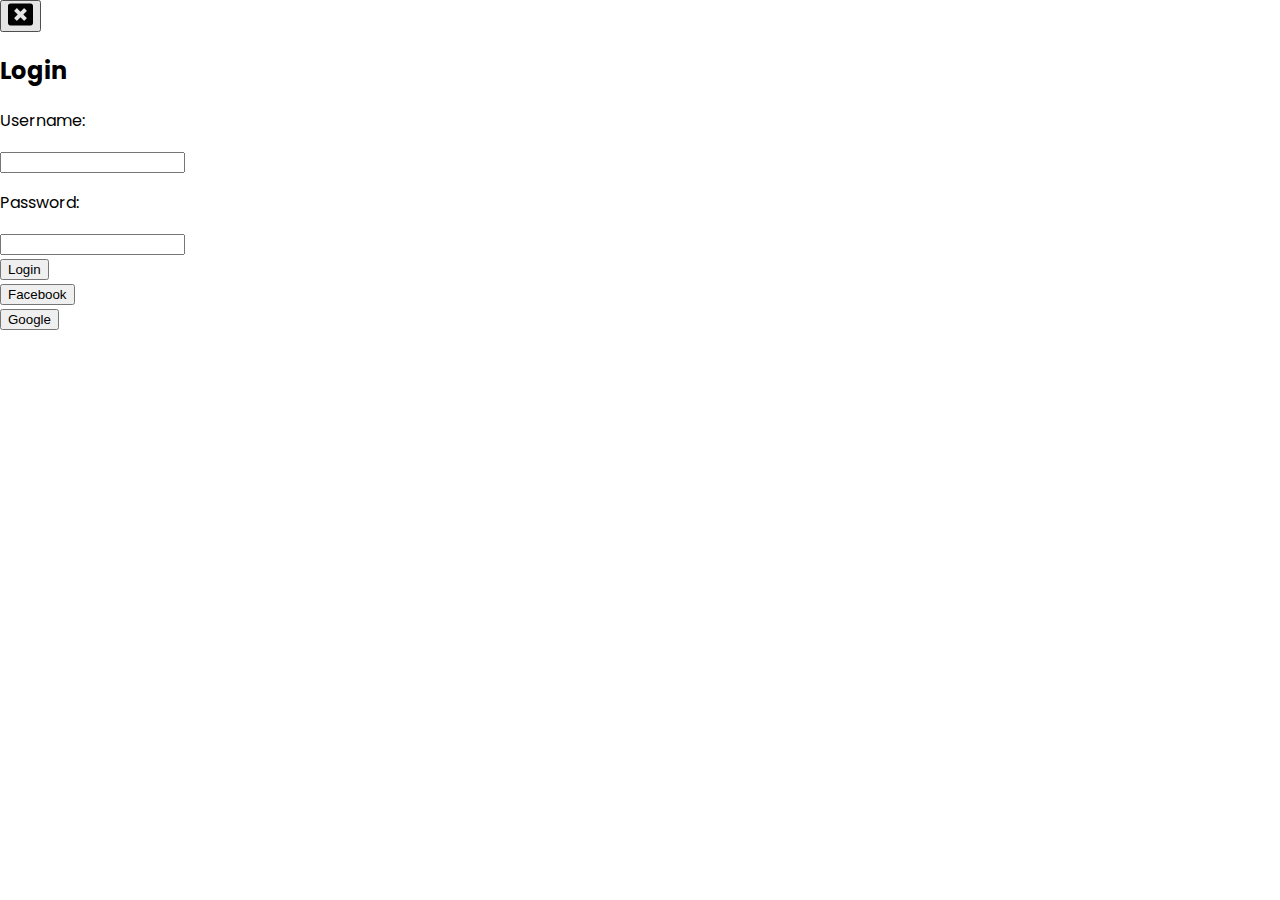
<file: login.html>
<!doctype html>
<html lang="en">

<head>
    <meta charset="UTF-8" />
    <link rel="icon" type="image/svg+xml" href="/vite.svg" />
    <meta name="viewport" content="width=device-width, initial-scale=1.0" />
    <title>NN-Shop</title>
    <link rel="preconnect" href="https://fonts.googleapis.com" />
    <link rel="preconnect" href="https://fonts.gstatic.com" crossorigin />
    <link
        href="https://fonts.googleapis.com/css2?family=Poppins:ital,wght@0,100;0,200;0,300;0,400;0,500;0,600;0,700;0,800;0,900;1,100;1,200;1,300;1,400;1,500;1,600;1,700;1,800;1,900&display=swap"
        rel="stylesheet" />
    <link rel="stylesheet" href="https://necolas.github.io/normalize.css/8.0.1/normalize.css" />
    <link rel="stylesheet" href="style.css" />
</head>

<body>
    <section class="login">
            <div class="login-form">
                <button class="login-form-btn"><img src="./img/x.svg" alt=""></button>
                <br>
                <h2>Login</h2>
                <form class="login-form-list">
                    <p >Username:</p>
                    <input class="login-form-input" type="text">
                    <p >Password:</p>
                    <input class="login-form-input" type="password">
                    <br>
                    <button>Login</button>
                </form>
                <div class="login-form-twoblock">
                    <div class="login-form-faec">
                        <button>Facebook</button>
                    </div>
                    <div class="login-form-google">
                        <button>Google</button>
                    </div>
                </div> 
            </div>
    </section>
</body>

</html>
</file>
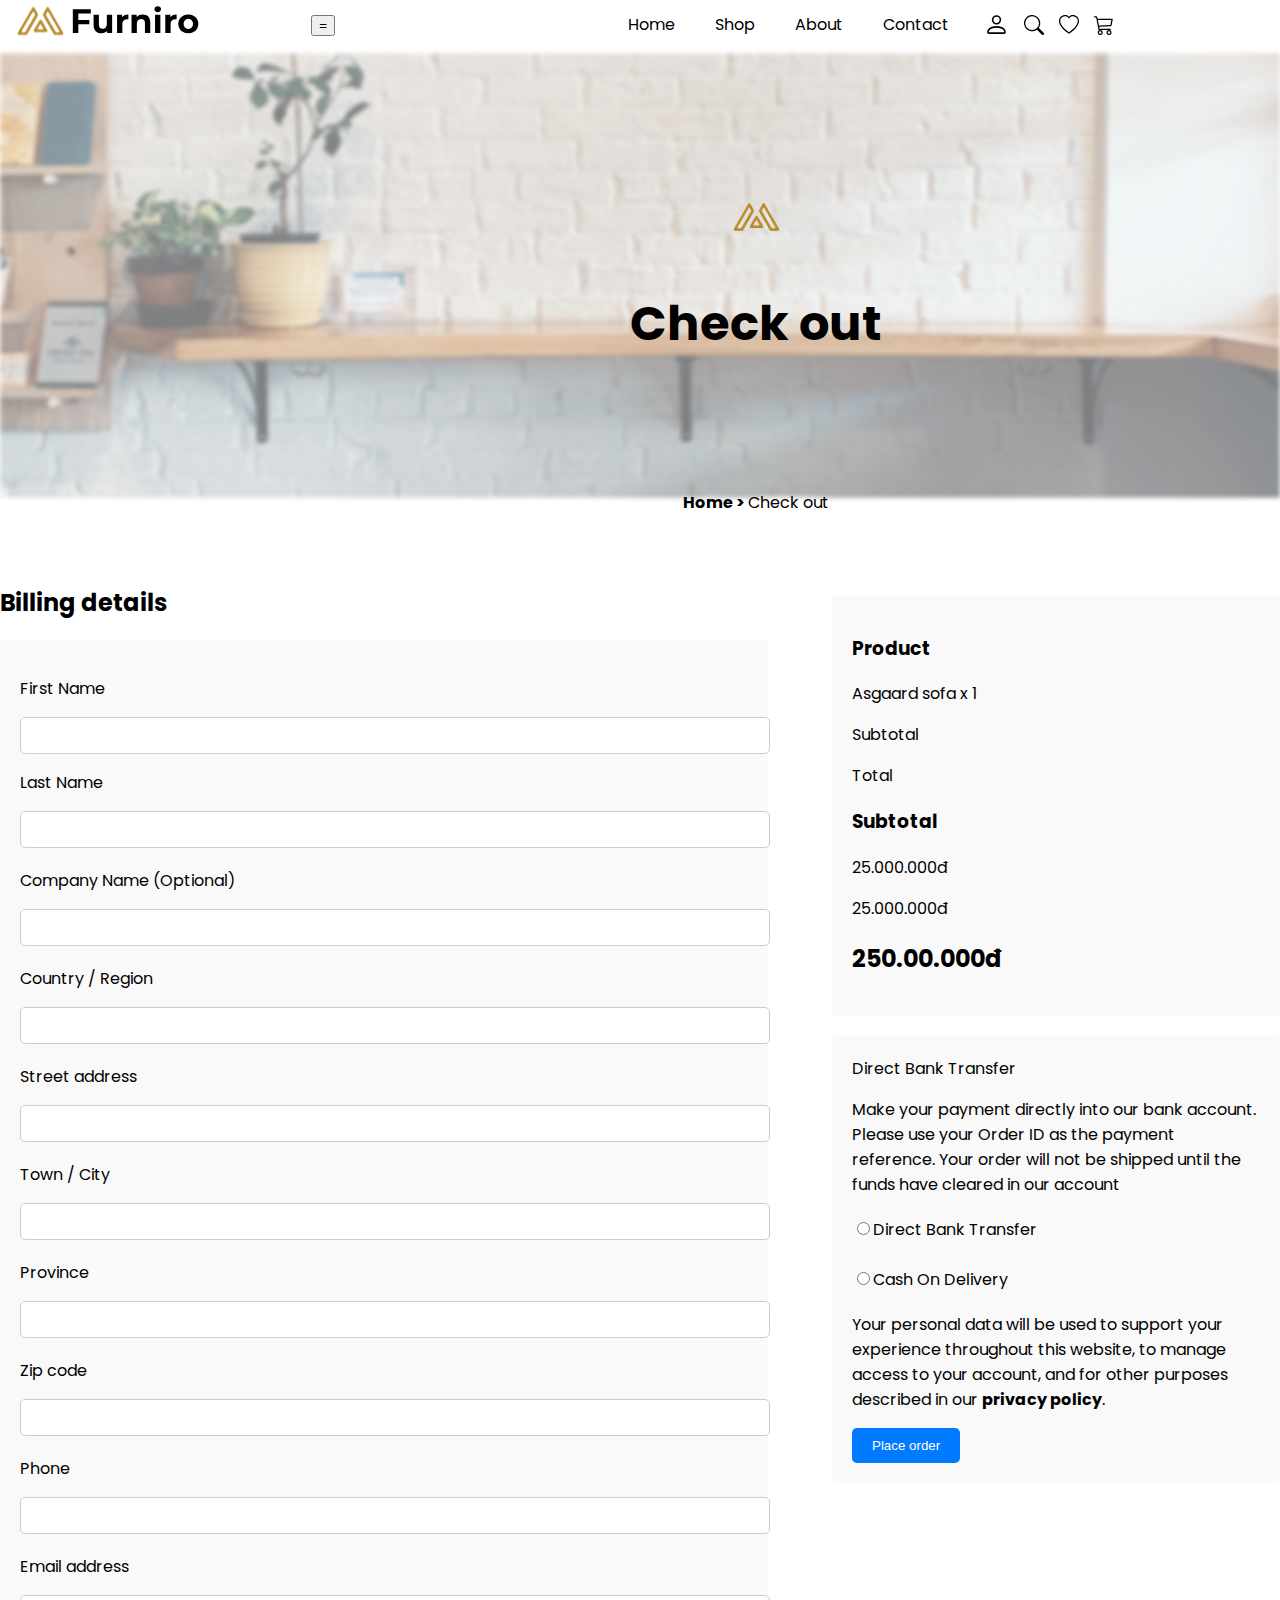
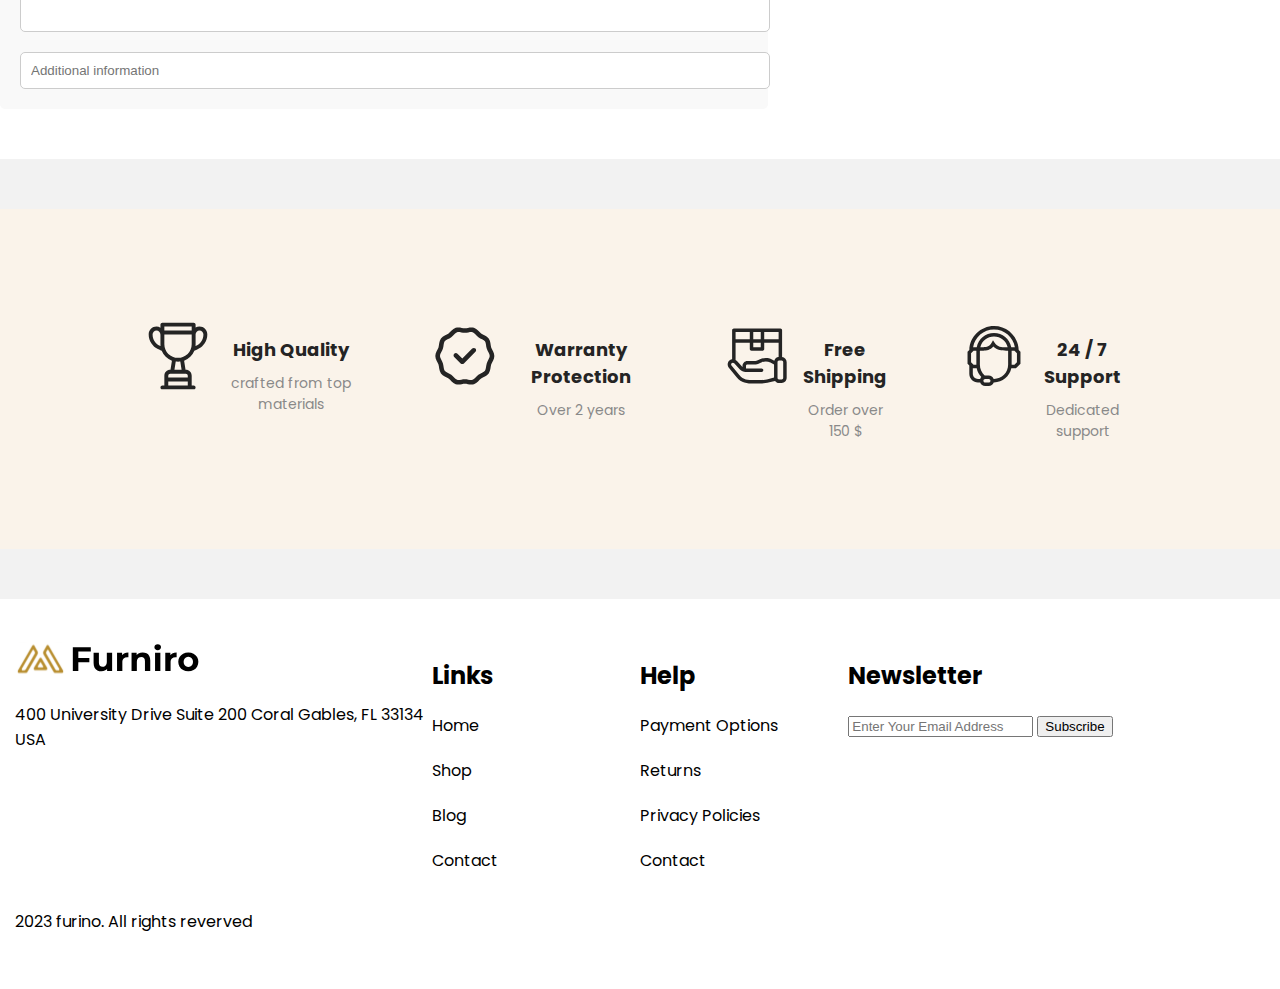
<file: pay-product.html>
<!doctype html>
<html lang="en">

<head>
    <meta charset="UTF-8" />
    <link rel="icon" type="image/svg+xml" href="/vite.svg" />
    <meta name="viewport" content="width=device-width, initial-scale=1.0" />
    <title>NN-Shop</title>
    <link rel="preconnect" href="https://fonts.googleapis.com" />
    <link rel="preconnect" href="https://fonts.gstatic.com" crossorigin />
    <link
        href="https://fonts.googleapis.com/css2?family=Poppins:ital,wght@0,100;0,200;0,300;0,400;0,500;0,600;0,700;0,800;0,900;1,100;1,200;1,300;1,400;1,500;1,600;1,700;1,800;1,900&display=swap"
        rel="stylesheet" />
    <link rel="stylesheet" href="https://necolas.github.io/normalize.css/8.0.1/normalize.css" />
    <link rel="stylesheet" href="style.css" />
</head>

<body>
    <header class="header">
        <div class="container">
            <div class="header-inner">
                <a href="index.html" class="header__logo">
                    <img src="./img/logohome.svg" alt="" />
                </a>
                <div class="button-mobile"><button>=</button></div>
                <nav class="main-menu">
                    <ul class="main-menu__list">
                        <li class="main-menu__item">
                            <a href="index.html" class="main-menu__link">Home</a>
                        </li>
                        <li class="main-menu__item">
                            <a href="shop.html" class="main-menu__link">Shop</a>
                        </li>
                        <li class="main-menu__item">
                            <a href="" class="main-menu__link">About</a>
                        </li>
                        <li class="main-menu__item">
                            <a href="" class="main-menu__link">Contact</a>
                        </li>
                    </ul>
                </nav>
                <div class="header-items">
                    <div class="header-item-user">
                        <span><svg xmlns="http://www.w3.org/2000/svg" width="25" height="25" fill="currentColor"
                                class="bi bi-person" viewBox="0 0 16 16">
                                <path
                                    d="M8 8a3 3 0 1 0 0-6 3 3 0 0 0 0 6m2-3a2 2 0 1 1-4 0 2 2 0 0 1 4 0m4 8c0 1-1 1-1 1H3s-1 0-1-1 1-4 6-4 6 3 6 4m-1-.004c-.001-.246-.154-.986-.832-1.664C11.516 10.68 10.289 10 8 10s-3.516.68-4.168 1.332c-.678.678-.83 1.418-.832 1.664z" />
                            </svg></span>
                    </div>
                    <div class="header-item-user">
                        <span><svg xmlns="http://www.w3.org/2000/svg" width="20" height="20" fill="currentColor"
                                class="bi bi-search" viewBox="0 0 16 16">
                                <path
                                    d="M11.742 10.344a6.5 6.5 0 1 0-1.397 1.398h-.001q.044.06.098.115l3.85 3.85a1 1 0 0 0 1.415-1.414l-3.85-3.85a1 1 0 0 0-.115-.1zM12 6.5a5.5 5.5 0 1 1-11 0 5.5 5.5 0 0 1 11 0" />
                            </svg></span>
                    </div>
                    <div class="header-item-user">
                        <span><svg xmlns="http://www.w3.org/2000/svg" width="20" height="20" fill="currentColor"
                                class="bi bi-heart" viewBox="0 0 16 16">
                                <path
                                    d="m8 2.748-.717-.737C5.6.281 2.514.878 1.4 3.053c-.523 1.023-.641 2.5.314 4.385.92 1.815 2.834 3.989 6.286 6.357 3.452-2.368 5.365-4.542 6.286-6.357.955-1.886.838-3.362.314-4.385C13.486.878 10.4.28 8.717 2.01zM8 15C-7.333 4.868 3.279-3.04 7.824 1.143q.09.083.176.171a3 3 0 0 1 .176-.17C12.72-3.042 23.333 4.867 8 15" />
                            </svg></span>
                    </div>
                    <div class="header-item-user">
                        <span><svg xmlns="http://www.w3.org/2000/svg" width="20" height="20" fill="currentColor"
                                class="bi bi-cart3" viewBox="0 0 16 16">
                                <path
                                    d="M0 1.5A.5.5 0 0 1 .5 1H2a.5.5 0 0 1 .485.379L2.89 3H14.5a.5.5 0 0 1 .49.598l-1 5a.5.5 0 0 1-.465.401l-9.397.472L4.415 11H13a.5.5 0 0 1 0 1H4a.5.5 0 0 1-.491-.408L2.01 3.607 1.61 2H.5a.5.5 0 0 1-.5-.5M3.102 4l.84 4.479 9.144-.459L13.89 4zM5 12a2 2 0 1 0 0 4 2 2 0 0 0 0-4m7 0a2 2 0 1 0 0 4 2 2 0 0 0 0-4m-7 1a1 1 0 1 1 0 2 1 1 0 0 1 0-2m7 0a1 1 0 1 1 0 2 1 1 0 0 1 0-2" />
                            </svg></span>
                    </div>
                </div>
            </div>
        </div>
    </header>
    <!------------ kết thúc </header>---------- -->
    <section class="banner">
        <div class="banner-img">
            <img src="./img/banner-home.png" class="banner__img">
        </div>
        <div class="banner-text">
            <img src="./img/logo.png" alt="">
            <h3>Check out</h3>
            <p><strong>Home > </strong>Check out</p>
        </div>
    </section>
    <!-------------- kết thúc phần banner -------------->
    <section class="pay">
        <form action="" class="pay-all">
            <div class="pay-all-left">
                <h2 class="pay-all-title">Billing details</h2>
                <div class="pay-all-bill">
                    <div class="pay-bill-name">
                        <div class="pay-bill-firstname">
                            <p>First Name</p>
                            <input class="pay-bill__inputname" type="text">
                        </div>
                        <div class="pay-bill-lastname">
                            <p>Last Name</p>
                            <input class="pay-bill__inputname" type="text">
                        </div>
                    </div>
                    <div class="pay-bill-company">
                        <p>Company Name (Optional)</p>
                        <input class="pay-bill-input" type="text">
                    </div>
                    <div class="pay-bill-country">
                        <p>Country / Region</p>
                        <input class="pay-bill-input" type="text">
                    </div>
                    <div class="pay-bill-street">
                        <p>Street address</p>
                        <input class="pay-bill-input" type="text">
                    </div>
                    <div class="pay-bill-city">
                        <p>Town / City</p>
                        <input class="pay-bill-input" type="text">
                    </div>
                    <div class="pay-bill-province">
                        <p>Province</p>
                        <input class="pay-bill-input" type="text">
                    </div>
                    <div class="pay-bill-code">
                        <p>Zip code</p>
                        <input class="pay-bill-input" type="text">
                    </div>
                    <div class="pay-bill-phone">
                        <p>Phone</p>
                        <input class="pay-bill-input" type="text">
                    </div>
                    <div class="pay-bill-email">
                        <p>Email address</p>
                        <input class="pay-bill-input" type="text">
                    </div>
                    <div class="pay-bill-none">
                        <input class="pay-bill-inputnone" type="text" placeholder="Additional information">
                    </div>

                </div>
            </div>
            <div class="pay-all-right">
                <div class="pay-all-list">
                    <div class="pay-all__name">
                        <h3>Product</h3>
                        <p><span>Asgaard sofa</span> x 1</p>
                        <p>Subtotal</p>
                        <p>Total</p>
                    </div>
                    <div class="pay-all__price">
                        <h3>Subtotal</h3>
                        <p>25.000.000đ</p>
                        <p>25.000.000đ</p>
                        <h2>250.00.000đ</h2>
                    </div>
                </div>
                <div class="pay-all-servicepay">
                    <span>
                        Direct Bank Transfer
                    </span>
                    <p class="pay-servicepay-text">Make your payment directly into our bank account. Please use  your
                        Order ID as the payment
                        reference. Your order will not be  shipped until the funds have cleared in our account</p>
                    <div class="pay-all-billsp">
                        <input name="gender" type="radio" value="Bank" />Direct Bank Transfer
                        <br><br>
                        <input name="gender" type="radio" value="Cash" />Cash On Delivery
                    </div>
                    <p>Your personal data will be used to support your experience  throughout this website, to manage
                        access to your account, and  for other purposes described in our <strong>privacy
                            policy</strong>.
                    </p>
                    <button class="pay-all-btn">Place order</button>
                </div>
            </div>

        </form>
    </section>
    <!-------------- kết thúc phần thanh toan -------------->
    <section class="services">
        <div class="container-fluid">
            <div class="service-list">
                <div class="service-item">
                    <img src="./img/Cup.svg" class="service__image" />
                    <div class="service-info">
                        <h4 class="service__name">High Quality</h4>
                        <p class="service__description">crafted from top materials</p>
                    </div>
                </div>
                <div class="service-item">
                    <img src="./img/Group.svg" class="service__image" />
                    <div class="service-info">
                        <h4 class="service__name">Warranty Protection</h4>
                        <p class="service__description">Over 2 years</p>
                    </div>
                </div>
                <div class="service-item">
                    <img src="./img/Vector.svg" class="service__image" />
                    <div class="service-info">
                        <h4 class="service__name">Free Shipping</h4>
                        <p class="service__description">Order over 150 $</p>
                    </div>
                </div>
                <div class="service-item">
                    <img src="./img/customer-support.svg" class="service__image" />
                    <div class="service-info">
                        <h4 class="service__name">24 / 7 Support</h4>
                        <p class="service__description">Dedicated support</p>
                    </div>
                </div>
            </div>
        </div>
    </section>
    <!-------------------------- kết thúc phần sơ vít ---------------------------->
    <footer class="footer">
        <div class="container">
            <div class="footer-list">
                <div class="footer-item">
                    <img src="./img/logo.svg" alt="" />
                    <p class="footer__address">
                        400 University Drive Suite 200 Coral Gables, FL 33134 USA
                    </p>
                </div>
                <div class="footer-nav">
                    <div class="footer-item">
                        <h2 class="footer__title">Links</h2>
                        <ul class="footer-menu-list">
                            <li class="footer-menu-item">
                                <a href="" class="footer-menu-link">Home</a>
                            </li>
                            <li class="footer-menu-item">
                                <a href="" class="footer-menu-link">Shop</a>
                            </li>
                            <li class="footer-menu-item">
                                <a href="" class="footer-menu-link">Blog</a>
                            </li>
                            <li class="footer-menu-item">
                                <a href="" class="footer-menu-link">Contact</a>
                            </li>
                        </ul>
                    </div>
                    <div class="footer-item">
                        <h2 class="footer__title">Help</h2>
                        <ul class="footer-menu-list">
                            <li class="footer-menu-item">
                                <a href="" class="footer-menu-link">Payment Options</a>
                            </li>
                            <li class="footer-menu-item">
                                <a href="" class="footer-menu-link">Returns</a>
                            </li>
                            <li class="footer-menu-item">
                                <a href="" class="footer-menu-link">Privacy Policies</a>
                            </li>
                            <li class="footer-menu-item">
                                <a href="" class="footer-menu-link">Contact</a>
                            </li>
                        </ul>
                    </div>
                </div>
                <div class="footer-item">
                    <h2 class="footer__title">Newsletter</h2>
                    <form action="" class="newsletter">
                        <input type="text" class="newsletter__input" placeholder="Enter Your Email Address" />
                        <button class="newsletter__btn">Subscribe</button>
                    </form>
                </div>
            </div>
            <p class="copyright">2023 furino. All rights reverved</p>
        </div>
    </footer>
</body>

</html>
</file>
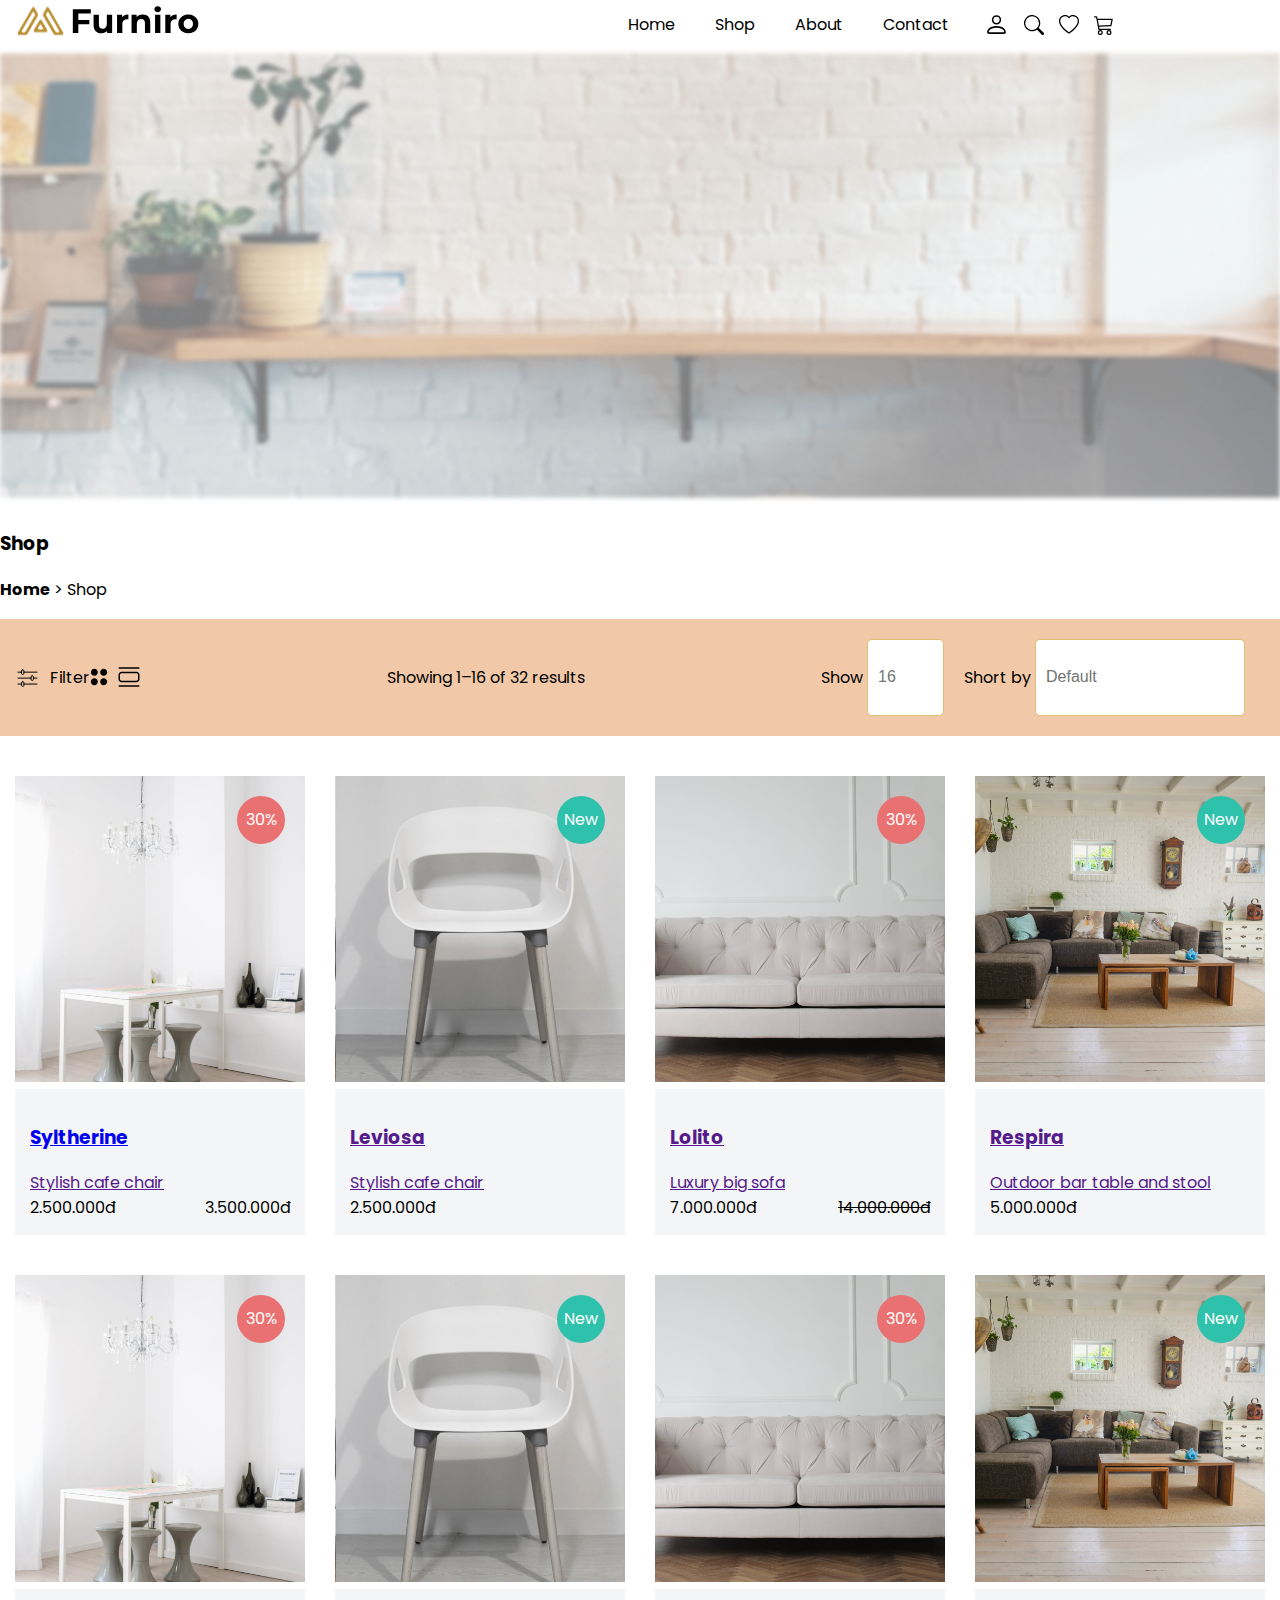
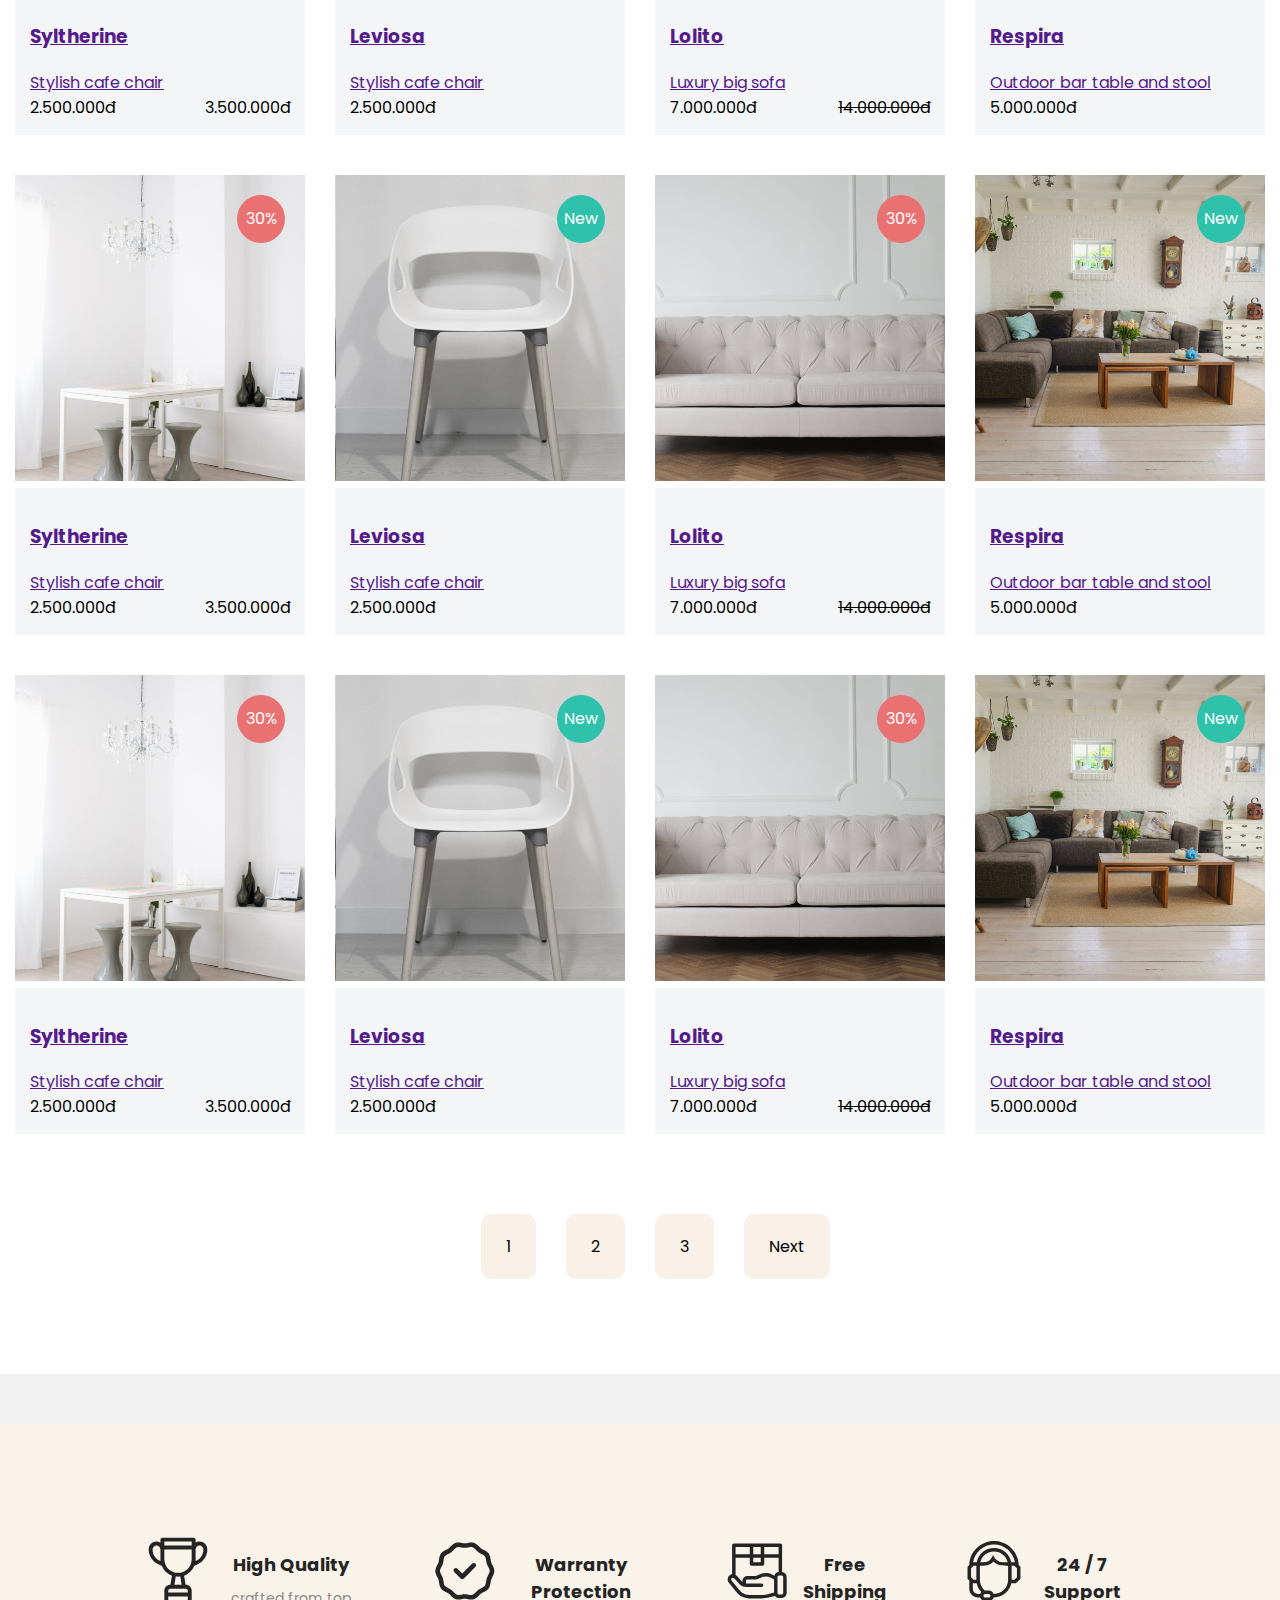
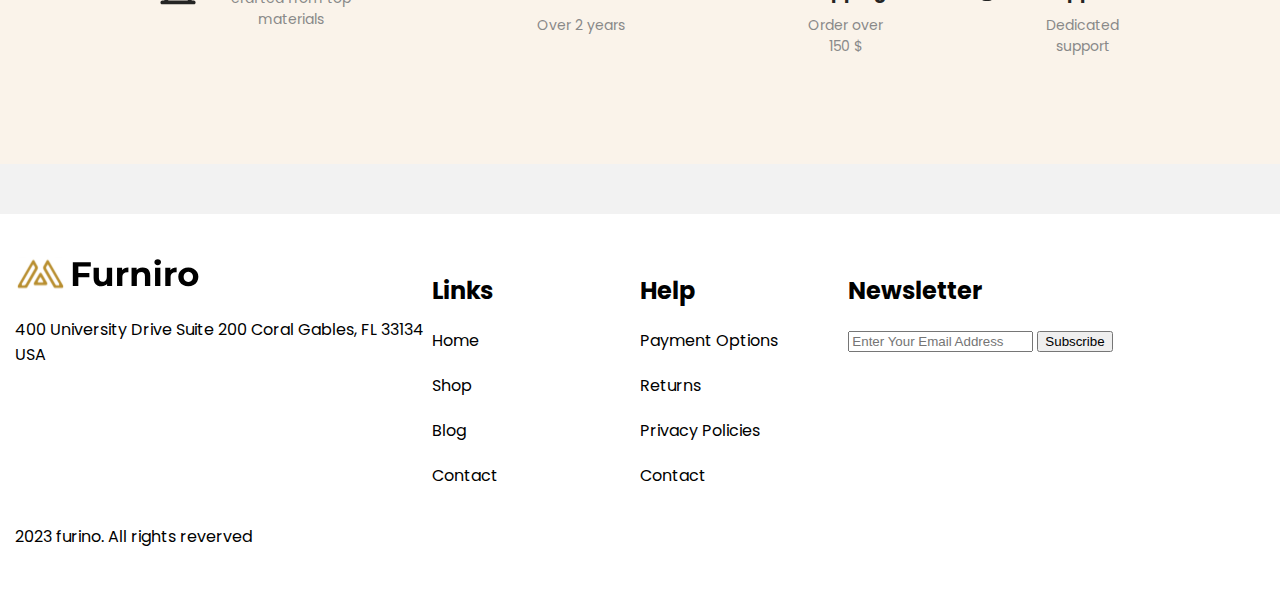
<file: shop.html>
<!doctype html>
<html lang="en">

<head>
    <meta charset="UTF-8" />
    <link rel="icon" type="image/svg+xml" href="/vite.svg" />
    <meta name="viewport" content="width=device-width, initial-scale=1.0" />
    <title>NN-Shop</title>
    <link rel="preconnect" href="https://fonts.googleapis.com" />
    <link rel="preconnect" href="https://fonts.gstatic.com" crossorigin />
    <link
        href="https://fonts.googleapis.com/css2?family=Poppins:ital,wght@0,100;0,200;0,300;0,400;0,500;0,600;0,700;0,800;0,900;1,100;1,200;1,300;1,400;1,500;1,600;1,700;1,800;1,900&display=swap"
        rel="stylesheet" />
    <link rel="stylesheet" href="https://necolas.github.io/normalize.css/8.0.1/normalize.css" />
    <link rel="stylesheet" href="style.css" />
</head>

<body>
    <header class="header">
        <div class="container">
            <div class="header-inner">
                <a href="" class="header__logo">
                    <img src="./img/logohome.svg" alt="" />
                </a>
                <div class="button-mobile"></div>
                <nav class="main-menu">
                    <ul class="main-menu__list">
                        <li class="main-menu__item">
                            <a href="index.html" class="main-menu__link">Home</a>
                        </li>
                        <li class="main-menu__item">
                            <a href="shop.html" class="main-menu__link">Shop</a>
                        </li>
                        <li class="main-menu__item">
                            <a href="" class="main-menu__link">About</a>
                        </li>
                        <li class="main-menu__item">
                            <a href="" class="main-menu__link">Contact</a>
                        </li>
                    </ul>
                </nav>
                <div class="header-items">
                    <div class="header-item-user">
                        <span><svg xmlns="http://www.w3.org/2000/svg" width="25" height="25" fill="currentColor"
                                class="bi bi-person" viewBox="0 0 16 16">
                                <path
                                    d="M8 8a3 3 0 1 0 0-6 3 3 0 0 0 0 6m2-3a2 2 0 1 1-4 0 2 2 0 0 1 4 0m4 8c0 1-1 1-1 1H3s-1 0-1-1 1-4 6-4 6 3 6 4m-1-.004c-.001-.246-.154-.986-.832-1.664C11.516 10.68 10.289 10 8 10s-3.516.68-4.168 1.332c-.678.678-.83 1.418-.832 1.664z" />
                            </svg></span>
                    </div>
                    <div class="header-item-user">
                        <span><svg xmlns="http://www.w3.org/2000/svg" width="20" height="20" fill="currentColor"
                                class="bi bi-search" viewBox="0 0 16 16">
                                <path
                                    d="M11.742 10.344a6.5 6.5 0 1 0-1.397 1.398h-.001q.044.06.098.115l3.85 3.85a1 1 0 0 0 1.415-1.414l-3.85-3.85a1 1 0 0 0-.115-.1zM12 6.5a5.5 5.5 0 1 1-11 0 5.5 5.5 0 0 1 11 0" />
                            </svg></span>
                    </div>
                    <div class="header-item-user">
                        <span><svg xmlns="http://www.w3.org/2000/svg" width="20" height="20" fill="currentColor"
                                class="bi bi-heart" viewBox="0 0 16 16">
                                <path
                                    d="m8 2.748-.717-.737C5.6.281 2.514.878 1.4 3.053c-.523 1.023-.641 2.5.314 4.385.92 1.815 2.834 3.989 6.286 6.357 3.452-2.368 5.365-4.542 6.286-6.357.955-1.886.838-3.362.314-4.385C13.486.878 10.4.28 8.717 2.01zM8 15C-7.333 4.868 3.279-3.04 7.824 1.143q.09.083.176.171a3 3 0 0 1 .176-.17C12.72-3.042 23.333 4.867 8 15" />
                            </svg></span>
                    </div>
                    <div class="header-item-user">
                        <span><svg xmlns="http://www.w3.org/2000/svg" width="20" height="20" fill="currentColor"
                                class="bi bi-cart3" viewBox="0 0 16 16">
                                <path
                                    d="M0 1.5A.5.5 0 0 1 .5 1H2a.5.5 0 0 1 .485.379L2.89 3H14.5a.5.5 0 0 1 .49.598l-1 5a.5.5 0 0 1-.465.401l-9.397.472L4.415 11H13a.5.5 0 0 1 0 1H4a.5.5 0 0 1-.491-.408L2.01 3.607 1.61 2H.5a.5.5 0 0 1-.5-.5M3.102 4l.84 4.479 9.144-.459L13.89 4zM5 12a2 2 0 1 0 0 4 2 2 0 0 0 0-4m7 0a2 2 0 1 0 0 4 2 2 0 0 0 0-4m-7 1a1 1 0 1 1 0 2 1 1 0 0 1 0-2m7 0a1 1 0 1 1 0 2 1 1 0 0 1 0-2" />
                            </svg></span>
                    </div>
                </div>
            </div>
        </div>
    </header>
    <!------------ kết thúc </header>---------- -->
    <section class="banner">
        <div class="banner-img__shop">
            <img src="./img/banner-home.png" class="banner__shop">
        </div>

        <div class="banner-text__shop">
            <h3>Shop</h3>
            <p><strong>Home</strong> > Shop</p>
        </div>
    </section>
    <!-- -------------kế thúc banner ---------------------- -->
    <section class="filter">
        <div class="container">
            <div class="filter-listmn">
                <div class="filter-list-left">
                    <img class="filter__imglogo" src="./img/logo-shop.svg" alt="">
                    <p>Filter</p>
                    <img class="filter__imglogo" src="./img/logo2.svg" alt="">
                    <img class="filter__imglogo" src="./img/logo3.svg" alt="" srcset="">
                </div>
                <div class="filter-list-mid">
                    <p> Showing 1–16 of 32 results</p>
                </div>

                <div class="filter-list-right">
                    <div class="filter-list__show">
                        <span>Show</span>
                        <input style="height:55px ; width: 55px;" class="filter__show" type="text" placeholder="16">
                    </div>
                    <div class="filter-list__default">
                        <span>Short by</span>
                        <input style="height:55px ; width: 188px;" class="filter__show" type="text"
                            placeholder="Default">
                    </div>
                </div>
            </div>
        </div>
    </section>
    <!-------------- kết thúc phần dưới banner -------------->
    <section class="news">
        <div class="container">

            <div class="section-body">
                <div class="product-list">
                    <div class="product-item">
                        <div class="product-image">
                            <img src="./img/product1.png" alt="" class="product__thumbnail" />
                            <span class="product-sale">30%</span>
                        </div>
                        <div class="product-info">
                            <h3 class="product__name">
                                <a href="/datail-product.html" class="product__link">Syltherine</a>
                            </h3>
                            <a href="" class="product__category">Stylish cafe chair</a>
                            <div class="product-price">
                                <span class="product-price__new">2.500.000đ</span>
                                <span class="product-price__old">3.500.000đ</span>
                            </div>
                        </div>
                        <div class="product-actions">

                            <button class="btn product-action__addtocart">Add To Cart</button>
                            <div class="product-actions-more">
                                <span class="product-action__share"><svg xmlns="http://www.w3.org/2000/svg" width="16"
                                        height="16" fill="currentColor" class="bi bi-share-fill" viewBox="0 0 16 16">
                                        <path
                                            d="M11 2.5a2.5 2.5 0 1 1 .603 1.628l-6.718 3.12a2.5 2.5 0 0 1 0 1.504l6.718 3.12a2.5 2.5 0 1 1-.488.876l-6.718-3.12a2.5 2.5 0 1 1 0-3.256l6.718-3.12A2.5 2.5 0 0 1 11 2.5" />
                                    </svg>Share</span>
                                <span class="product-action__compare"><svg xmlns="http://www.w3.org/2000/svg" width="16"
                                        height="16" fill="currentColor" class="bi bi-arrow-left-right"
                                        viewBox="0 0 16 16">
                                        <path fill-rule="evenodd"
                                            d="M1 11.5a.5.5 0 0 0 .5.5h11.793l-3.147 3.146a.5.5 0 0 0 .708.708l4-4a.5.5 0 0 0 0-.708l-4-4a.5.5 0 0 0-.708.708L13.293 11H1.5a.5.5 0 0 0-.5.5m14-7a.5.5 0 0 1-.5.5H2.707l3.147 3.146a.5.5 0 1 1-.708.708l-4-4a.5.5 0 0 1 0-.708l4-4a.5.5 0 1 1 .708.708L2.707 4H14.5a.5.5 0 0 1 .5.5" />
                                    </svg>Compare</span>
                                <span class="product-action__like"><svg xmlns="http://www.w3.org/2000/svg" width="16"
                                        height="16" fill="currentColor" class="bi bi-heart" viewBox="0 0 16 16">
                                        <path
                                            d="m8 2.748-.717-.737C5.6.281 2.514.878 1.4 3.053c-.523 1.023-.641 2.5.314 4.385.92 1.815 2.834 3.989 6.286 6.357 3.452-2.368 5.365-4.542 6.286-6.357.955-1.886.838-3.362.314-4.385C13.486.878 10.4.28 8.717 2.01zM8 15C-7.333 4.868 3.279-3.04 7.824 1.143q.09.083.176.171a3 3 0 0 1 .176-.17C12.72-3.042 23.333 4.867 8 15" />
                                    </svg>Like</span>
                            </div>
                        </div>
                    </div>
                    <!--End .product-item-->
                    <div class="product-item">
                        <div class="product-image">
                            <img src="./img/product2.png" alt="" class="product__thumbnail" />
                            <span class="product-new">New</span>
                        </div>
                        <div class="product-info">
                            <h3 class="product__name">
                                <a href="" class="product__link">Leviosa</a>
                            </h3>
                            <a href="" class="product__category">Stylish cafe chair</a>
                            <div class="product-price">
                                <span class="product-price__new">2.500.000đ</span>
                                <span class="product-price__old"></span>
                            </div>
                        </div>
                        <div class="product-actions">
                            <button class="btn product-action__addtocart">Add To Cart</button>
                            <div class="product-actions-more">
                                <span class="product-action__share"><svg xmlns="http://www.w3.org/2000/svg" width="16"
                                        height="16" fill="currentColor" class="bi bi-share-fill" viewBox="0 0 16 16">
                                        <path
                                            d="M11 2.5a2.5 2.5 0 1 1 .603 1.628l-6.718 3.12a2.5 2.5 0 0 1 0 1.504l6.718 3.12a2.5 2.5 0 1 1-.488.876l-6.718-3.12a2.5 2.5 0 1 1 0-3.256l6.718-3.12A2.5 2.5 0 0 1 11 2.5" />
                                    </svg>Share</span>
                                <span class="product-action__compare"><svg xmlns="http://www.w3.org/2000/svg" width="16"
                                        height="16" fill="currentColor" class="bi bi-arrow-left-right"
                                        viewBox="0 0 16 16">
                                        <path fill-rule="evenodd"
                                            d="M1 11.5a.5.5 0 0 0 .5.5h11.793l-3.147 3.146a.5.5 0 0 0 .708.708l4-4a.5.5 0 0 0 0-.708l-4-4a.5.5 0 0 0-.708.708L13.293 11H1.5a.5.5 0 0 0-.5.5m14-7a.5.5 0 0 1-.5.5H2.707l3.147 3.146a.5.5 0 1 1-.708.708l-4-4a.5.5 0 0 1 0-.708l4-4a.5.5 0 1 1 .708.708L2.707 4H14.5a.5.5 0 0 1 .5.5" />
                                    </svg>Compare</span>
                                <span class="product-action__like"><svg xmlns="http://www.w3.org/2000/svg" width="16"
                                        height="16" fill="currentColor" class="bi bi-heart" viewBox="0 0 16 16">
                                        <path
                                            d="m8 2.748-.717-.737C5.6.281 2.514.878 1.4 3.053c-.523 1.023-.641 2.5.314 4.385.92 1.815 2.834 3.989 6.286 6.357 3.452-2.368 5.365-4.542 6.286-6.357.955-1.886.838-3.362.314-4.385C13.486.878 10.4.28 8.717 2.01zM8 15C-7.333 4.868 3.279-3.04 7.824 1.143q.09.083.176.171a3 3 0 0 1 .176-.17C12.72-3.042 23.333 4.867 8 15" />
                                    </svg>Like</span>
                            </div>
                        </div>
                    </div>
                    <!--End .product-item-->
                    <div class="product-item">
                        <div class="product-image">
                            <img src="./img/product3.png" alt="" class="product__thumbnail" />
                            <span class="product-sale">30%</span>
                        </div>
                        <div class="product-info">
                            <h3 class="product__name">
                                <a href="" class="product__link">Lolito</a>
                            </h3>
                            <a href="" class="product__category">Luxury big sofa</a>
                            <div class="product-price">
                                <span class="product-price__new">7.000.000đ</span>
                                <span class="product-price__old"><del>14.000.000đ</del></span>
                            </div>
                        </div>
                        <div class="product-actions">
                            <button class="btn product-action__addtocart">Add To Cart</button>
                            <div class="product-actions-more">
                                <span class="product-action__share"><svg xmlns="http://www.w3.org/2000/svg" width="16"
                                        height="16" fill="currentColor" class="bi bi-share-fill" viewBox="0 0 16 16">
                                        <path
                                            d="M11 2.5a2.5 2.5 0 1 1 .603 1.628l-6.718 3.12a2.5 2.5 0 0 1 0 1.504l6.718 3.12a2.5 2.5 0 1 1-.488.876l-6.718-3.12a2.5 2.5 0 1 1 0-3.256l6.718-3.12A2.5 2.5 0 0 1 11 2.5" />
                                    </svg>Share</span>
                                <span class="product-action__compare"><svg xmlns="http://www.w3.org/2000/svg" width="16"
                                        height="16" fill="currentColor" class="bi bi-arrow-left-right"
                                        viewBox="0 0 16 16">
                                        <path fill-rule="evenodd"
                                            d="M1 11.5a.5.5 0 0 0 .5.5h11.793l-3.147 3.146a.5.5 0 0 0 .708.708l4-4a.5.5 0 0 0 0-.708l-4-4a.5.5 0 0 0-.708.708L13.293 11H1.5a.5.5 0 0 0-.5.5m14-7a.5.5 0 0 1-.5.5H2.707l3.147 3.146a.5.5 0 1 1-.708.708l-4-4a.5.5 0 0 1 0-.708l4-4a.5.5 0 1 1 .708.708L2.707 4H14.5a.5.5 0 0 1 .5.5" />
                                    </svg>Compare</span>
                                <span class="product-action__like"><svg xmlns="http://www.w3.org/2000/svg" width="16"
                                        height="16" fill="currentColor" class="bi bi-heart" viewBox="0 0 16 16">
                                        <path
                                            d="m8 2.748-.717-.737C5.6.281 2.514.878 1.4 3.053c-.523 1.023-.641 2.5.314 4.385.92 1.815 2.834 3.989 6.286 6.357 3.452-2.368 5.365-4.542 6.286-6.357.955-1.886.838-3.362.314-4.385C13.486.878 10.4.28 8.717 2.01zM8 15C-7.333 4.868 3.279-3.04 7.824 1.143q.09.083.176.171a3 3 0 0 1 .176-.17C12.72-3.042 23.333 4.867 8 15" />
                                    </svg>Like</span>
                            </div>
                        </div>
                    </div>
                    <!--End .product-item-->
                    <div class="product-item">
                        <div class="product-image">
                            <img src="./img/product4.png" alt="" class="product__thumbnail" />
                            <span class="product-new">New</span>

                        </div>
                        <div class="product-info">
                            <h3 class="product__name">
                                <a href="" class="product__link">Respira</a>
                            </h3>
                            <a href="" class="product__category">Outdoor bar table and stool</a>
                            <div class="product-price">
                                <span class="product-price__new">5.000.000đ</span>
                                <span class="product-price__old"></span>
                            </div>
                        </div>
                        <div class="product-actions">

                            <button class="btn product-action__addtocart">Add To Cart</button>
                            <div class="product-actions-more">
                                <span class="product-action__share"><svg xmlns="http://www.w3.org/2000/svg" width="16"
                                        height="16" fill="currentColor" class="bi bi-share-fill" viewBox="0 0 16 16">
                                        <path
                                            d="M11 2.5a2.5 2.5 0 1 1 .603 1.628l-6.718 3.12a2.5 2.5 0 0 1 0 1.504l6.718 3.12a2.5 2.5 0 1 1-.488.876l-6.718-3.12a2.5 2.5 0 1 1 0-3.256l6.718-3.12A2.5 2.5 0 0 1 11 2.5" />
                                    </svg>Share</span>
                                <span class="product-action__compare"><svg xmlns="http://www.w3.org/2000/svg" width="16"
                                        height="16" fill="currentColor" class="bi bi-arrow-left-right"
                                        viewBox="0 0 16 16">
                                        <path fill-rule="evenodd"
                                            d="M1 11.5a.5.5 0 0 0 .5.5h11.793l-3.147 3.146a.5.5 0 0 0 .708.708l4-4a.5.5 0 0 0 0-.708l-4-4a.5.5 0 0 0-.708.708L13.293 11H1.5a.5.5 0 0 0-.5.5m14-7a.5.5 0 0 1-.5.5H2.707l3.147 3.146a.5.5 0 1 1-.708.708l-4-4a.5.5 0 0 1 0-.708l4-4a.5.5 0 1 1 .708.708L2.707 4H14.5a.5.5 0 0 1 .5.5" />
                                    </svg>Compare</span>
                                <span class="product-action__like"><svg xmlns="http://www.w3.org/2000/svg" width="16"
                                        height="16" fill="currentColor" class="bi bi-heart" viewBox="0 0 16 16">
                                        <path
                                            d="m8 2.748-.717-.737C5.6.281 2.514.878 1.4 3.053c-.523 1.023-.641 2.5.314 4.385.92 1.815 2.834 3.989 6.286 6.357 3.452-2.368 5.365-4.542 6.286-6.357.955-1.886.838-3.362.314-4.385C13.486.878 10.4.28 8.717 2.01zM8 15C-7.333 4.868 3.279-3.04 7.824 1.143q.09.083.176.171a3 3 0 0 1 .176-.17C12.72-3.042 23.333 4.867 8 15" />
                                    </svg>Like</span>
                            </div>
                        </div>
                    </div>
                    <!--End .product-item-->
                </div>
                <div class="product-list">
                    <div class="product-item">
                        <div class="product-image">
                            <img src="./img/product1.png" alt="" class="product__thumbnail" />
                            <span class="product-sale">30%</span>
                        </div>
                        <div class="product-info">
                            <h3 class="product__name">
                                <a href="" class="product__link">Syltherine</a>
                            </h3>
                            <a href="" class="product__category">Stylish cafe chair</a>
                            <div class="product-price">
                                <span class="product-price__new">2.500.000đ</span>
                                <span class="product-price__old">3.500.000đ</span>
                            </div>
                        </div>
                        <div class="product-actions">

                            <button class="btn product-action__addtocart">Add To Cart</button>
                            <div class="product-actions-more">
                                <span class="product-action__share"><svg xmlns="http://www.w3.org/2000/svg" width="16"
                                        height="16" fill="currentColor" class="bi bi-share-fill" viewBox="0 0 16 16">
                                        <path
                                            d="M11 2.5a2.5 2.5 0 1 1 .603 1.628l-6.718 3.12a2.5 2.5 0 0 1 0 1.504l6.718 3.12a2.5 2.5 0 1 1-.488.876l-6.718-3.12a2.5 2.5 0 1 1 0-3.256l6.718-3.12A2.5 2.5 0 0 1 11 2.5" />
                                    </svg>Share</span>
                                <span class="product-action__compare"><svg xmlns="http://www.w3.org/2000/svg" width="16"
                                        height="16" fill="currentColor" class="bi bi-arrow-left-right"
                                        viewBox="0 0 16 16">
                                        <path fill-rule="evenodd"
                                            d="M1 11.5a.5.5 0 0 0 .5.5h11.793l-3.147 3.146a.5.5 0 0 0 .708.708l4-4a.5.5 0 0 0 0-.708l-4-4a.5.5 0 0 0-.708.708L13.293 11H1.5a.5.5 0 0 0-.5.5m14-7a.5.5 0 0 1-.5.5H2.707l3.147 3.146a.5.5 0 1 1-.708.708l-4-4a.5.5 0 0 1 0-.708l4-4a.5.5 0 1 1 .708.708L2.707 4H14.5a.5.5 0 0 1 .5.5" />
                                    </svg>Compare</span>
                                <span class="product-action__like"><svg xmlns="http://www.w3.org/2000/svg" width="16"
                                        height="16" fill="currentColor" class="bi bi-heart" viewBox="0 0 16 16">
                                        <path
                                            d="m8 2.748-.717-.737C5.6.281 2.514.878 1.4 3.053c-.523 1.023-.641 2.5.314 4.385.92 1.815 2.834 3.989 6.286 6.357 3.452-2.368 5.365-4.542 6.286-6.357.955-1.886.838-3.362.314-4.385C13.486.878 10.4.28 8.717 2.01zM8 15C-7.333 4.868 3.279-3.04 7.824 1.143q.09.083.176.171a3 3 0 0 1 .176-.17C12.72-3.042 23.333 4.867 8 15" />
                                    </svg>Like</span>
                            </div>
                        </div>
                    </div>
                    <!--End .product-item-->
                    <div class="product-item">
                        <div class="product-image">
                            <img src="./img/product2.png" alt="" class="product__thumbnail" />
                            <span class="product-new">New</span>
                        </div>
                        <div class="product-info">
                            <h3 class="product__name">
                                <a href="" class="product__link">Leviosa</a>
                            </h3>
                            <a href="" class="product__category">Stylish cafe chair</a>
                            <div class="product-price">
                                <span class="product-price__new">2.500.000đ</span>
                                <span class="product-price__old"></span>
                            </div>
                        </div>
                        <div class="product-actions">
                            <button class="btn product-action__addtocart">Add To Cart</button>
                            <div class="product-actions-more">
                                <span class="product-action__share"><svg xmlns="http://www.w3.org/2000/svg" width="16"
                                        height="16" fill="currentColor" class="bi bi-share-fill" viewBox="0 0 16 16">
                                        <path
                                            d="M11 2.5a2.5 2.5 0 1 1 .603 1.628l-6.718 3.12a2.5 2.5 0 0 1 0 1.504l6.718 3.12a2.5 2.5 0 1 1-.488.876l-6.718-3.12a2.5 2.5 0 1 1 0-3.256l6.718-3.12A2.5 2.5 0 0 1 11 2.5" />
                                    </svg>Share</span>
                                <span class="product-action__compare"><svg xmlns="http://www.w3.org/2000/svg" width="16"
                                        height="16" fill="currentColor" class="bi bi-arrow-left-right"
                                        viewBox="0 0 16 16">
                                        <path fill-rule="evenodd"
                                            d="M1 11.5a.5.5 0 0 0 .5.5h11.793l-3.147 3.146a.5.5 0 0 0 .708.708l4-4a.5.5 0 0 0 0-.708l-4-4a.5.5 0 0 0-.708.708L13.293 11H1.5a.5.5 0 0 0-.5.5m14-7a.5.5 0 0 1-.5.5H2.707l3.147 3.146a.5.5 0 1 1-.708.708l-4-4a.5.5 0 0 1 0-.708l4-4a.5.5 0 1 1 .708.708L2.707 4H14.5a.5.5 0 0 1 .5.5" />
                                    </svg>Compare</span>
                                <span class="product-action__like"><svg xmlns="http://www.w3.org/2000/svg" width="16"
                                        height="16" fill="currentColor" class="bi bi-heart" viewBox="0 0 16 16">
                                        <path
                                            d="m8 2.748-.717-.737C5.6.281 2.514.878 1.4 3.053c-.523 1.023-.641 2.5.314 4.385.92 1.815 2.834 3.989 6.286 6.357 3.452-2.368 5.365-4.542 6.286-6.357.955-1.886.838-3.362.314-4.385C13.486.878 10.4.28 8.717 2.01zM8 15C-7.333 4.868 3.279-3.04 7.824 1.143q.09.083.176.171a3 3 0 0 1 .176-.17C12.72-3.042 23.333 4.867 8 15" />
                                    </svg>Like</span>
                            </div>
                        </div>
                    </div>
                    <!--End .product-item-->
                    <div class="product-item">
                        <div class="product-image">
                            <img src="./img/product3.png" alt="" class="product__thumbnail" />
                            <span class="product-sale">30%</span>
                        </div>
                        <div class="product-info">
                            <h3 class="product__name">
                                <a href="" class="product__link">Lolito</a>
                            </h3>
                            <a href="" class="product__category">Luxury big sofa</a>
                            <div class="product-price">
                                <span class="product-price__new">7.000.000đ</span>
                                <span class="product-price__old"><del>14.000.000đ</del></span>
                            </div>
                        </div>
                        <div class="product-actions">
                            <button class="btn product-action__addtocart">Add To Cart</button>
                            <div class="product-actions-more">
                                <span class="product-action__share"><svg xmlns="http://www.w3.org/2000/svg" width="16"
                                        height="16" fill="currentColor" class="bi bi-share-fill" viewBox="0 0 16 16">
                                        <path
                                            d="M11 2.5a2.5 2.5 0 1 1 .603 1.628l-6.718 3.12a2.5 2.5 0 0 1 0 1.504l6.718 3.12a2.5 2.5 0 1 1-.488.876l-6.718-3.12a2.5 2.5 0 1 1 0-3.256l6.718-3.12A2.5 2.5 0 0 1 11 2.5" />
                                    </svg>Share</span>
                                <span class="product-action__compare"><svg xmlns="http://www.w3.org/2000/svg" width="16"
                                        height="16" fill="currentColor" class="bi bi-arrow-left-right"
                                        viewBox="0 0 16 16">
                                        <path fill-rule="evenodd"
                                            d="M1 11.5a.5.5 0 0 0 .5.5h11.793l-3.147 3.146a.5.5 0 0 0 .708.708l4-4a.5.5 0 0 0 0-.708l-4-4a.5.5 0 0 0-.708.708L13.293 11H1.5a.5.5 0 0 0-.5.5m14-7a.5.5 0 0 1-.5.5H2.707l3.147 3.146a.5.5 0 1 1-.708.708l-4-4a.5.5 0 0 1 0-.708l4-4a.5.5 0 1 1 .708.708L2.707 4H14.5a.5.5 0 0 1 .5.5" />
                                    </svg>Compare</span>
                                <span class="product-action__like"><svg xmlns="http://www.w3.org/2000/svg" width="16"
                                        height="16" fill="currentColor" class="bi bi-heart" viewBox="0 0 16 16">
                                        <path
                                            d="m8 2.748-.717-.737C5.6.281 2.514.878 1.4 3.053c-.523 1.023-.641 2.5.314 4.385.92 1.815 2.834 3.989 6.286 6.357 3.452-2.368 5.365-4.542 6.286-6.357.955-1.886.838-3.362.314-4.385C13.486.878 10.4.28 8.717 2.01zM8 15C-7.333 4.868 3.279-3.04 7.824 1.143q.09.083.176.171a3 3 0 0 1 .176-.17C12.72-3.042 23.333 4.867 8 15" />
                                    </svg>Like</span>
                            </div>
                        </div>
                    </div>
                    <!--End .product-item-->
                    <div class="product-item">
                        <div class="product-image">
                            <img src="./img/product4.png" alt="" class="product__thumbnail" />
                            <span class="product-new">New</span>

                        </div>
                        <div class="product-info">
                            <h3 class="product__name">
                                <a href="" class="product__link">Respira</a>
                            </h3>
                            <a href="" class="product__category">Outdoor bar table and stool</a>
                            <div class="product-price">
                                <span class="product-price__new">5.000.000đ</span>
                                <span class="product-price__old"></span>
                            </div>
                        </div>
                        <div class="product-actions">

                            <button class="btn product-action__addtocart">Add To Cart</button>
                            <div class="product-actions-more">
                                <span class="product-action__share"><svg xmlns="http://www.w3.org/2000/svg" width="16"
                                        height="16" fill="currentColor" class="bi bi-share-fill" viewBox="0 0 16 16">
                                        <path
                                            d="M11 2.5a2.5 2.5 0 1 1 .603 1.628l-6.718 3.12a2.5 2.5 0 0 1 0 1.504l6.718 3.12a2.5 2.5 0 1 1-.488.876l-6.718-3.12a2.5 2.5 0 1 1 0-3.256l6.718-3.12A2.5 2.5 0 0 1 11 2.5" />
                                    </svg>Share</span>
                                <span class="product-action__compare"><svg xmlns="http://www.w3.org/2000/svg" width="16"
                                        height="16" fill="currentColor" class="bi bi-arrow-left-right"
                                        viewBox="0 0 16 16">
                                        <path fill-rule="evenodd"
                                            d="M1 11.5a.5.5 0 0 0 .5.5h11.793l-3.147 3.146a.5.5 0 0 0 .708.708l4-4a.5.5 0 0 0 0-.708l-4-4a.5.5 0 0 0-.708.708L13.293 11H1.5a.5.5 0 0 0-.5.5m14-7a.5.5 0 0 1-.5.5H2.707l3.147 3.146a.5.5 0 1 1-.708.708l-4-4a.5.5 0 0 1 0-.708l4-4a.5.5 0 1 1 .708.708L2.707 4H14.5a.5.5 0 0 1 .5.5" />
                                    </svg>Compare</span>
                                <span class="product-action__like"><svg xmlns="http://www.w3.org/2000/svg" width="16"
                                        height="16" fill="currentColor" class="bi bi-heart" viewBox="0 0 16 16">
                                        <path
                                            d="m8 2.748-.717-.737C5.6.281 2.514.878 1.4 3.053c-.523 1.023-.641 2.5.314 4.385.92 1.815 2.834 3.989 6.286 6.357 3.452-2.368 5.365-4.542 6.286-6.357.955-1.886.838-3.362.314-4.385C13.486.878 10.4.28 8.717 2.01zM8 15C-7.333 4.868 3.279-3.04 7.824 1.143q.09.083.176.171a3 3 0 0 1 .176-.17C12.72-3.042 23.333 4.867 8 15" />
                                    </svg>Like</span>
                            </div>
                        </div>
                    </div>
                    <!--End .product-item-->
                </div>
                <div class="product-list">
                    <div class="product-item">
                        <div class="product-image">
                            <img src="./img/product1.png" alt="" class="product__thumbnail" />
                            <span class="product-sale">30%</span>
                        </div>
                        <div class="product-info">
                            <h3 class="product__name">
                                <a href="" class="product__link">Syltherine</a>
                            </h3>
                            <a href="" class="product__category">Stylish cafe chair</a>
                            <div class="product-price">
                                <span class="product-price__new">2.500.000đ</span>
                                <span class="product-price__old">3.500.000đ</span>
                            </div>
                        </div>
                        <div class="product-actions">

                            <button class="btn product-action__addtocart">Add To Cart</button>
                            <div class="product-actions-more">
                                <span class="product-action__share"><svg xmlns="http://www.w3.org/2000/svg" width="16"
                                        height="16" fill="currentColor" class="bi bi-share-fill" viewBox="0 0 16 16">
                                        <path
                                            d="M11 2.5a2.5 2.5 0 1 1 .603 1.628l-6.718 3.12a2.5 2.5 0 0 1 0 1.504l6.718 3.12a2.5 2.5 0 1 1-.488.876l-6.718-3.12a2.5 2.5 0 1 1 0-3.256l6.718-3.12A2.5 2.5 0 0 1 11 2.5" />
                                    </svg>Share</span>
                                <span class="product-action__compare"><svg xmlns="http://www.w3.org/2000/svg" width="16"
                                        height="16" fill="currentColor" class="bi bi-arrow-left-right"
                                        viewBox="0 0 16 16">
                                        <path fill-rule="evenodd"
                                            d="M1 11.5a.5.5 0 0 0 .5.5h11.793l-3.147 3.146a.5.5 0 0 0 .708.708l4-4a.5.5 0 0 0 0-.708l-4-4a.5.5 0 0 0-.708.708L13.293 11H1.5a.5.5 0 0 0-.5.5m14-7a.5.5 0 0 1-.5.5H2.707l3.147 3.146a.5.5 0 1 1-.708.708l-4-4a.5.5 0 0 1 0-.708l4-4a.5.5 0 1 1 .708.708L2.707 4H14.5a.5.5 0 0 1 .5.5" />
                                    </svg>Compare</span>
                                <span class="product-action__like"><svg xmlns="http://www.w3.org/2000/svg" width="16"
                                        height="16" fill="currentColor" class="bi bi-heart" viewBox="0 0 16 16">
                                        <path
                                            d="m8 2.748-.717-.737C5.6.281 2.514.878 1.4 3.053c-.523 1.023-.641 2.5.314 4.385.92 1.815 2.834 3.989 6.286 6.357 3.452-2.368 5.365-4.542 6.286-6.357.955-1.886.838-3.362.314-4.385C13.486.878 10.4.28 8.717 2.01zM8 15C-7.333 4.868 3.279-3.04 7.824 1.143q.09.083.176.171a3 3 0 0 1 .176-.17C12.72-3.042 23.333 4.867 8 15" />
                                    </svg>Like</span>
                            </div>
                        </div>
                    </div>
                    <!--End .product-item-->
                    <div class="product-item">
                        <div class="product-image">
                            <img src="./img/product2.png" alt="" class="product__thumbnail" />
                            <span class="product-new">New</span>
                        </div>
                        <div class="product-info">
                            <h3 class="product__name">
                                <a href="" class="product__link">Leviosa</a>
                            </h3>
                            <a href="" class="product__category">Stylish cafe chair</a>
                            <div class="product-price">
                                <span class="product-price__new">2.500.000đ</span>
                                <span class="product-price__old"></span>
                            </div>
                        </div>
                        <div class="product-actions">
                            <button class="btn product-action__addtocart">Add To Cart</button>
                            <div class="product-actions-more">
                                <span class="product-action__share"><svg xmlns="http://www.w3.org/2000/svg" width="16"
                                        height="16" fill="currentColor" class="bi bi-share-fill" viewBox="0 0 16 16">
                                        <path
                                            d="M11 2.5a2.5 2.5 0 1 1 .603 1.628l-6.718 3.12a2.5 2.5 0 0 1 0 1.504l6.718 3.12a2.5 2.5 0 1 1-.488.876l-6.718-3.12a2.5 2.5 0 1 1 0-3.256l6.718-3.12A2.5 2.5 0 0 1 11 2.5" />
                                    </svg>Share</span>
                                <span class="product-action__compare"><svg xmlns="http://www.w3.org/2000/svg" width="16"
                                        height="16" fill="currentColor" class="bi bi-arrow-left-right"
                                        viewBox="0 0 16 16">
                                        <path fill-rule="evenodd"
                                            d="M1 11.5a.5.5 0 0 0 .5.5h11.793l-3.147 3.146a.5.5 0 0 0 .708.708l4-4a.5.5 0 0 0 0-.708l-4-4a.5.5 0 0 0-.708.708L13.293 11H1.5a.5.5 0 0 0-.5.5m14-7a.5.5 0 0 1-.5.5H2.707l3.147 3.146a.5.5 0 1 1-.708.708l-4-4a.5.5 0 0 1 0-.708l4-4a.5.5 0 1 1 .708.708L2.707 4H14.5a.5.5 0 0 1 .5.5" />
                                    </svg>Compare</span>
                                <span class="product-action__like"><svg xmlns="http://www.w3.org/2000/svg" width="16"
                                        height="16" fill="currentColor" class="bi bi-heart" viewBox="0 0 16 16">
                                        <path
                                            d="m8 2.748-.717-.737C5.6.281 2.514.878 1.4 3.053c-.523 1.023-.641 2.5.314 4.385.92 1.815 2.834 3.989 6.286 6.357 3.452-2.368 5.365-4.542 6.286-6.357.955-1.886.838-3.362.314-4.385C13.486.878 10.4.28 8.717 2.01zM8 15C-7.333 4.868 3.279-3.04 7.824 1.143q.09.083.176.171a3 3 0 0 1 .176-.17C12.72-3.042 23.333 4.867 8 15" />
                                    </svg>Like</span>
                            </div>
                        </div>
                    </div>
                    <!--End .product-item-->
                    <div class="product-item">
                        <div class="product-image">
                            <img src="./img/product3.png" alt="" class="product__thumbnail" />
                            <span class="product-sale">30%</span>
                        </div>
                        <div class="product-info">
                            <h3 class="product__name">
                                <a href="" class="product__link">Lolito</a>
                            </h3>
                            <a href="" class="product__category">Luxury big sofa</a>
                            <div class="product-price">
                                <span class="product-price__new">7.000.000đ</span>
                                <span class="product-price__old"><del>14.000.000đ</del></span>
                            </div>
                        </div>
                        <div class="product-actions">
                            <button class="btn product-action__addtocart">Add To Cart</button>
                            <div class="product-actions-more">
                                <span class="product-action__share"><svg xmlns="http://www.w3.org/2000/svg" width="16"
                                        height="16" fill="currentColor" class="bi bi-share-fill" viewBox="0 0 16 16">
                                        <path
                                            d="M11 2.5a2.5 2.5 0 1 1 .603 1.628l-6.718 3.12a2.5 2.5 0 0 1 0 1.504l6.718 3.12a2.5 2.5 0 1 1-.488.876l-6.718-3.12a2.5 2.5 0 1 1 0-3.256l6.718-3.12A2.5 2.5 0 0 1 11 2.5" />
                                    </svg>Share</span>
                                <span class="product-action__compare"><svg xmlns="http://www.w3.org/2000/svg" width="16"
                                        height="16" fill="currentColor" class="bi bi-arrow-left-right"
                                        viewBox="0 0 16 16">
                                        <path fill-rule="evenodd"
                                            d="M1 11.5a.5.5 0 0 0 .5.5h11.793l-3.147 3.146a.5.5 0 0 0 .708.708l4-4a.5.5 0 0 0 0-.708l-4-4a.5.5 0 0 0-.708.708L13.293 11H1.5a.5.5 0 0 0-.5.5m14-7a.5.5 0 0 1-.5.5H2.707l3.147 3.146a.5.5 0 1 1-.708.708l-4-4a.5.5 0 0 1 0-.708l4-4a.5.5 0 1 1 .708.708L2.707 4H14.5a.5.5 0 0 1 .5.5" />
                                    </svg>Compare</span>
                                <span class="product-action__like"><svg xmlns="http://www.w3.org/2000/svg" width="16"
                                        height="16" fill="currentColor" class="bi bi-heart" viewBox="0 0 16 16">
                                        <path
                                            d="m8 2.748-.717-.737C5.6.281 2.514.878 1.4 3.053c-.523 1.023-.641 2.5.314 4.385.92 1.815 2.834 3.989 6.286 6.357 3.452-2.368 5.365-4.542 6.286-6.357.955-1.886.838-3.362.314-4.385C13.486.878 10.4.28 8.717 2.01zM8 15C-7.333 4.868 3.279-3.04 7.824 1.143q.09.083.176.171a3 3 0 0 1 .176-.17C12.72-3.042 23.333 4.867 8 15" />
                                    </svg>Like</span>
                            </div>
                        </div>
                    </div>
                    <!--End .product-item-->
                    <div class="product-item">
                        <div class="product-image">
                            <img src="./img/product4.png" alt="" class="product__thumbnail" />
                            <span class="product-new">New</span>

                        </div>
                        <div class="product-info">
                            <h3 class="product__name">
                                <a href="" class="product__link">Respira</a>
                            </h3>
                            <a href="" class="product__category">Outdoor bar table and stool</a>
                            <div class="product-price">
                                <span class="product-price__new">5.000.000đ</span>
                                <span class="product-price__old"></span>
                            </div>
                        </div>
                        <div class="product-actions">

                            <button class="btn product-action__addtocart">Add To Cart</button>
                            <div class="product-actions-more">
                                <span class="product-action__share"><svg xmlns="http://www.w3.org/2000/svg" width="16"
                                        height="16" fill="currentColor" class="bi bi-share-fill" viewBox="0 0 16 16">
                                        <path
                                            d="M11 2.5a2.5 2.5 0 1 1 .603 1.628l-6.718 3.12a2.5 2.5 0 0 1 0 1.504l6.718 3.12a2.5 2.5 0 1 1-.488.876l-6.718-3.12a2.5 2.5 0 1 1 0-3.256l6.718-3.12A2.5 2.5 0 0 1 11 2.5" />
                                    </svg>Share</span>
                                <span class="product-action__compare"><svg xmlns="http://www.w3.org/2000/svg" width="16"
                                        height="16" fill="currentColor" class="bi bi-arrow-left-right"
                                        viewBox="0 0 16 16">
                                        <path fill-rule="evenodd"
                                            d="M1 11.5a.5.5 0 0 0 .5.5h11.793l-3.147 3.146a.5.5 0 0 0 .708.708l4-4a.5.5 0 0 0 0-.708l-4-4a.5.5 0 0 0-.708.708L13.293 11H1.5a.5.5 0 0 0-.5.5m14-7a.5.5 0 0 1-.5.5H2.707l3.147 3.146a.5.5 0 1 1-.708.708l-4-4a.5.5 0 0 1 0-.708l4-4a.5.5 0 1 1 .708.708L2.707 4H14.5a.5.5 0 0 1 .5.5" />
                                    </svg>Compare</span>
                                <span class="product-action__like"><svg xmlns="http://www.w3.org/2000/svg" width="16"
                                        height="16" fill="currentColor" class="bi bi-heart" viewBox="0 0 16 16">
                                        <path
                                            d="m8 2.748-.717-.737C5.6.281 2.514.878 1.4 3.053c-.523 1.023-.641 2.5.314 4.385.92 1.815 2.834 3.989 6.286 6.357 3.452-2.368 5.365-4.542 6.286-6.357.955-1.886.838-3.362.314-4.385C13.486.878 10.4.28 8.717 2.01zM8 15C-7.333 4.868 3.279-3.04 7.824 1.143q.09.083.176.171a3 3 0 0 1 .176-.17C12.72-3.042 23.333 4.867 8 15" />
                                    </svg>Like</span>
                            </div>
                        </div>
                    </div>
                    <!--End .product-item-->
                </div>
                <div class="product-list">
                    <div class="product-item">
                        <div class="product-image">
                            <img src="./img/product1.png" alt="" class="product__thumbnail" />
                            <span class="product-sale">30%</span>
                        </div>
                        <div class="product-info">
                            <h3 class="product__name">
                                <a href="" class="product__link">Syltherine</a>
                            </h3>
                            <a href="" class="product__category">Stylish cafe chair</a>
                            <div class="product-price">
                                <span class="product-price__new">2.500.000đ</span>
                                <span class="product-price__old">3.500.000đ</span>
                            </div>
                        </div>
                        <div class="product-actions">

                            <button class="btn product-action__addtocart">Add To Cart</button>
                            <div class="product-actions-more">
                                <span class="product-action__share"><svg xmlns="http://www.w3.org/2000/svg" width="16"
                                        height="16" fill="currentColor" class="bi bi-share-fill" viewBox="0 0 16 16">
                                        <path
                                            d="M11 2.5a2.5 2.5 0 1 1 .603 1.628l-6.718 3.12a2.5 2.5 0 0 1 0 1.504l6.718 3.12a2.5 2.5 0 1 1-.488.876l-6.718-3.12a2.5 2.5 0 1 1 0-3.256l6.718-3.12A2.5 2.5 0 0 1 11 2.5" />
                                    </svg>Share</span>
                                <span class="product-action__compare"><svg xmlns="http://www.w3.org/2000/svg" width="16"
                                        height="16" fill="currentColor" class="bi bi-arrow-left-right"
                                        viewBox="0 0 16 16">
                                        <path fill-rule="evenodd"
                                            d="M1 11.5a.5.5 0 0 0 .5.5h11.793l-3.147 3.146a.5.5 0 0 0 .708.708l4-4a.5.5 0 0 0 0-.708l-4-4a.5.5 0 0 0-.708.708L13.293 11H1.5a.5.5 0 0 0-.5.5m14-7a.5.5 0 0 1-.5.5H2.707l3.147 3.146a.5.5 0 1 1-.708.708l-4-4a.5.5 0 0 1 0-.708l4-4a.5.5 0 1 1 .708.708L2.707 4H14.5a.5.5 0 0 1 .5.5" />
                                    </svg>Compare</span>
                                <span class="product-action__like"><svg xmlns="http://www.w3.org/2000/svg" width="16"
                                        height="16" fill="currentColor" class="bi bi-heart" viewBox="0 0 16 16">
                                        <path
                                            d="m8 2.748-.717-.737C5.6.281 2.514.878 1.4 3.053c-.523 1.023-.641 2.5.314 4.385.92 1.815 2.834 3.989 6.286 6.357 3.452-2.368 5.365-4.542 6.286-6.357.955-1.886.838-3.362.314-4.385C13.486.878 10.4.28 8.717 2.01zM8 15C-7.333 4.868 3.279-3.04 7.824 1.143q.09.083.176.171a3 3 0 0 1 .176-.17C12.72-3.042 23.333 4.867 8 15" />
                                    </svg>Like</span>
                            </div>
                        </div>
                    </div>
                    <!--End .product-item-->
                    <div class="product-item">
                        <div class="product-image">
                            <img src="./img/product2.png" alt="" class="product__thumbnail" />
                            <span class="product-new">New</span>
                        </div>
                        <div class="product-info">
                            <h3 class="product__name">
                                <a href="" class="product__link">Leviosa</a>
                            </h3>
                            <a href="" class="product__category">Stylish cafe chair</a>
                            <div class="product-price">
                                <span class="product-price__new">2.500.000đ</span>
                                <span class="product-price__old"></span>
                            </div>
                        </div>
                        <div class="product-actions">
                            <button class="btn product-action__addtocart">Add To Cart</button>
                            <div class="product-actions-more">
                                <span class="product-action__share"><svg xmlns="http://www.w3.org/2000/svg" width="16"
                                        height="16" fill="currentColor" class="bi bi-share-fill" viewBox="0 0 16 16">
                                        <path
                                            d="M11 2.5a2.5 2.5 0 1 1 .603 1.628l-6.718 3.12a2.5 2.5 0 0 1 0 1.504l6.718 3.12a2.5 2.5 0 1 1-.488.876l-6.718-3.12a2.5 2.5 0 1 1 0-3.256l6.718-3.12A2.5 2.5 0 0 1 11 2.5" />
                                    </svg>Share</span>
                                <span class="product-action__compare"><svg xmlns="http://www.w3.org/2000/svg" width="16"
                                        height="16" fill="currentColor" class="bi bi-arrow-left-right"
                                        viewBox="0 0 16 16">
                                        <path fill-rule="evenodd"
                                            d="M1 11.5a.5.5 0 0 0 .5.5h11.793l-3.147 3.146a.5.5 0 0 0 .708.708l4-4a.5.5 0 0 0 0-.708l-4-4a.5.5 0 0 0-.708.708L13.293 11H1.5a.5.5 0 0 0-.5.5m14-7a.5.5 0 0 1-.5.5H2.707l3.147 3.146a.5.5 0 1 1-.708.708l-4-4a.5.5 0 0 1 0-.708l4-4a.5.5 0 1 1 .708.708L2.707 4H14.5a.5.5 0 0 1 .5.5" />
                                    </svg>Compare</span>
                                <span class="product-action__like"><svg xmlns="http://www.w3.org/2000/svg" width="16"
                                        height="16" fill="currentColor" class="bi bi-heart" viewBox="0 0 16 16">
                                        <path
                                            d="m8 2.748-.717-.737C5.6.281 2.514.878 1.4 3.053c-.523 1.023-.641 2.5.314 4.385.92 1.815 2.834 3.989 6.286 6.357 3.452-2.368 5.365-4.542 6.286-6.357.955-1.886.838-3.362.314-4.385C13.486.878 10.4.28 8.717 2.01zM8 15C-7.333 4.868 3.279-3.04 7.824 1.143q.09.083.176.171a3 3 0 0 1 .176-.17C12.72-3.042 23.333 4.867 8 15" />
                                    </svg>Like</span>
                            </div>
                        </div>
                    </div>
                    <!--End .product-item-->
                    <div class="product-item">
                        <div class="product-image">
                            <img src="./img/product3.png" alt="" class="product__thumbnail" />
                            <span class="product-sale">30%</span>
                        </div>
                        <div class="product-info">
                            <h3 class="product__name">
                                <a href="" class="product__link">Lolito</a>
                            </h3>
                            <a href="" class="product__category">Luxury big sofa</a>
                            <div class="product-price">
                                <span class="product-price__new">7.000.000đ</span>
                                <span class="product-price__old"><del>14.000.000đ</del></span>
                            </div>
                        </div>
                        <div class="product-actions">
                            <button class="btn product-action__addtocart">Add To Cart</button>
                            <div class="product-actions-more">
                                <span class="product-action__share"><svg xmlns="http://www.w3.org/2000/svg" width="16"
                                        height="16" fill="currentColor" class="bi bi-share-fill" viewBox="0 0 16 16">
                                        <path
                                            d="M11 2.5a2.5 2.5 0 1 1 .603 1.628l-6.718 3.12a2.5 2.5 0 0 1 0 1.504l6.718 3.12a2.5 2.5 0 1 1-.488.876l-6.718-3.12a2.5 2.5 0 1 1 0-3.256l6.718-3.12A2.5 2.5 0 0 1 11 2.5" />
                                    </svg>Share</span>
                                <span class="product-action__compare"><svg xmlns="http://www.w3.org/2000/svg" width="16"
                                        height="16" fill="currentColor" class="bi bi-arrow-left-right"
                                        viewBox="0 0 16 16">
                                        <path fill-rule="evenodd"
                                            d="M1 11.5a.5.5 0 0 0 .5.5h11.793l-3.147 3.146a.5.5 0 0 0 .708.708l4-4a.5.5 0 0 0 0-.708l-4-4a.5.5 0 0 0-.708.708L13.293 11H1.5a.5.5 0 0 0-.5.5m14-7a.5.5 0 0 1-.5.5H2.707l3.147 3.146a.5.5 0 1 1-.708.708l-4-4a.5.5 0 0 1 0-.708l4-4a.5.5 0 1 1 .708.708L2.707 4H14.5a.5.5 0 0 1 .5.5" />
                                    </svg>Compare</span>
                                <span class="product-action__like"><svg xmlns="http://www.w3.org/2000/svg" width="16"
                                        height="16" fill="currentColor" class="bi bi-heart" viewBox="0 0 16 16">
                                        <path
                                            d="m8 2.748-.717-.737C5.6.281 2.514.878 1.4 3.053c-.523 1.023-.641 2.5.314 4.385.92 1.815 2.834 3.989 6.286 6.357 3.452-2.368 5.365-4.542 6.286-6.357.955-1.886.838-3.362.314-4.385C13.486.878 10.4.28 8.717 2.01zM8 15C-7.333 4.868 3.279-3.04 7.824 1.143q.09.083.176.171a3 3 0 0 1 .176-.17C12.72-3.042 23.333 4.867 8 15" />
                                    </svg>Like</span>
                            </div>
                        </div>
                    </div>
                    <!--End .product-item-->
                    <div class="product-item">
                        <div class="product-image">
                            <img src="./img/product4.png" alt="" class="product__thumbnail" />
                            <span class="product-new">New</span>

                        </div>
                        <div class="product-info">
                            <h3 class="product__name">
                                <a href="" class="product__link">Respira</a>
                            </h3>
                            <a href="" class="product__category">Outdoor bar table and stool</a>
                            <div class="product-price">
                                <span class="product-price__new">5.000.000đ</span>
                                <span class="product-price__old"></span>
                            </div>
                        </div>
                        <div class="product-actions">

                            <button class="btn product-action__addtocart">Add To Cart</button>
                            <div class="product-actions-more">
                                <span class="product-action__share"><svg xmlns="http://www.w3.org/2000/svg" width="16"
                                        height="16" fill="currentColor" class="bi bi-share-fill" viewBox="0 0 16 16">
                                        <path
                                            d="M11 2.5a2.5 2.5 0 1 1 .603 1.628l-6.718 3.12a2.5 2.5 0 0 1 0 1.504l6.718 3.12a2.5 2.5 0 1 1-.488.876l-6.718-3.12a2.5 2.5 0 1 1 0-3.256l6.718-3.12A2.5 2.5 0 0 1 11 2.5" />
                                    </svg>Share</span>
                                <span class="product-action__compare"><svg xmlns="http://www.w3.org/2000/svg" width="16"
                                        height="16" fill="currentColor" class="bi bi-arrow-left-right"
                                        viewBox="0 0 16 16">
                                        <path fill-rule="evenodd"
                                            d="M1 11.5a.5.5 0 0 0 .5.5h11.793l-3.147 3.146a.5.5 0 0 0 .708.708l4-4a.5.5 0 0 0 0-.708l-4-4a.5.5 0 0 0-.708.708L13.293 11H1.5a.5.5 0 0 0-.5.5m14-7a.5.5 0 0 1-.5.5H2.707l3.147 3.146a.5.5 0 1 1-.708.708l-4-4a.5.5 0 0 1 0-.708l4-4a.5.5 0 1 1 .708.708L2.707 4H14.5a.5.5 0 0 1 .5.5" />
                                    </svg>Compare</span>
                                <span class="product-action__like"><svg xmlns="http://www.w3.org/2000/svg" width="16"
                                        height="16" fill="currentColor" class="bi bi-heart" viewBox="0 0 16 16">
                                        <path
                                            d="m8 2.748-.717-.737C5.6.281 2.514.878 1.4 3.053c-.523 1.023-.641 2.5.314 4.385.92 1.815 2.834 3.989 6.286 6.357 3.452-2.368 5.365-4.542 6.286-6.357.955-1.886.838-3.362.314-4.385C13.486.878 10.4.28 8.717 2.01zM8 15C-7.333 4.868 3.279-3.04 7.824 1.143q.09.083.176.171a3 3 0 0 1 .176-.17C12.72-3.042 23.333 4.867 8 15" />
                                    </svg>Like</span>
                            </div>
                        </div>
                    </div>
                    <!--End .product-item-->
                </div>
            </div>
            <div class="product-list-clickz">
                <div class="product-list__box1">
                    <a href="http://">1</a>
                </div>
                <div class="product-list__box1">
                    <a href="http://">2</a>
                </div>
                <div class="product-list__box1">
                    <a href="http://">3</a>
                </div>
                <div class="product-list__box1">
                    <a href="http://">Next</a>
                </div>
            </div>
        </div>
    </section>
    <!--------------- kết thúc phần top10 news --------------->
    <section class="services">
        <div class="container-fluid">
            <div class="service-list">
                <div class="service-item">
                    <img src="./img/Cup.svg" class="service__image" />
                    <div class="service-info">
                        <h4 class="service__name">High Quality</h4>
                        <p class="service__description">crafted from top materials</p>
                    </div>
                </div>
                <div class="service-item">
                    <img src="./img/Group.svg" class="service__image" />
                    <div class="service-info">
                        <h4 class="service__name">Warranty Protection</h4>
                        <p class="service__description">Over 2 years</p>
                    </div>
                </div>
                <div class="service-item">
                    <img src="./img/Vector.svg" class="service__image" />
                    <div class="service-info">
                        <h4 class="service__name">Free Shipping</h4>
                        <p class="service__description">Order over 150 $</p>
                    </div>
                </div>
                <div class="service-item">
                    <img src="./img/customer-support.svg" class="service__image" />
                    <div class="service-info">
                        <h4 class="service__name">24 / 7 Support</h4>
                        <p class="service__description">Dedicated support</p>
                    </div>
                </div>
            </div>
        </div>
    </section>
    <!-------------------------- kết thúc phần sơ vít ---------------------------->
    <footer class="footer">
        <div class="container">
            <div class="footer-list">
                <div class="footer-item">
                    <img src="./img/logo.svg" alt="" />
                    <p class="footer__address">
                        400 University Drive Suite 200 Coral Gables, FL 33134 USA
                    </p>
                </div>
                <div class="footer-nav">
                    <div class="footer-item">
                        <h2 class="footer__title">Links</h2>
                        <ul class="footer-menu-list">
                            <li class="footer-menu-item">
                                <a href="" class="footer-menu-link">Home</a>
                            </li>
                            <li class="footer-menu-item">
                                <a href="" class="footer-menu-link">Shop</a>
                            </li>
                            <li class="footer-menu-item">
                                <a href="" class="footer-menu-link">Blog</a>
                            </li>
                            <li class="footer-menu-item">
                                <a href="" class="footer-menu-link">Contact</a>
                            </li>
                        </ul>
                    </div>
                    <div class="footer-item">
                        <h2 class="footer__title">Help</h2>
                        <ul class="footer-menu-list">
                            <li class="footer-menu-item">
                                <a href="" class="footer-menu-link">Payment Options</a>
                            </li>
                            <li class="footer-menu-item">
                                <a href="" class="footer-menu-link">Returns</a>
                            </li>
                            <li class="footer-menu-item">
                                <a href="" class="footer-menu-link">Privacy Policies</a>
                            </li>
                            <li class="footer-menu-item">
                                <a href="" class="footer-menu-link">Contact</a>
                            </li>
                        </ul>
                    </div>
                </div>
                <div class="footer-item">
                    <h2 class="footer__title">Newsletter</h2>
                    <form action="" class="newsletter">
                        <input type="text" class="newsletter__input" placeholder="Enter Your Email Address" />
                        <button class="newsletter__btn">Subscribe</button>
                    </form>
                </div>
            </div>
            <p class="copyright">2023 furino. All rights reverved</p>
        </div>
    </footer>
</body>

</html>
</file>
<file: style.css>
/* Reset CSS */
body {
    font-family: "Poppins", sans-serif;
    margin: 0;
    padding: 0;
}

img {
    max-width: 100%;
    height: auto;
}

/* Container */
.container {
    max-width: 1268px;
    margin: auto;
    padding-left: 15px;
    padding-right: 15px;
}

/* Header */
.header-inner {
    display: flex;
    justify-content: space-between;
    align-items: center;
    padding: 0px 0;
  }
  
  .header-block {
    display: flex;
    justify-content: flex-end;
    align-items: center;
  }
  

  .header-inner > * {
    width: 33.3333%;
    flex-basis: 33.3333%;
  }
  
  .main-menu__list {
    display: flex;
    list-style: none;
    margin: 0;
    padding: 0;
  }
  
  .main-menu__link {
    display: block;
    padding: 10px 20px;
    text-decoration: none;
    color: #000;
  }
  .header-items {
    margin-right: px;
    display: flex;
    align-items: center;
}

.header-item-user {
    margin-left: 15px;
}

.header-item-user span {
    display: inline-block;
    cursor: pointer;
}

.header-item-user span svg {
    vertical-align: middle;
}

/* Banner */
.banner {
    margin-bottom: 17px;
}

.banner-img {
    width: 100%;
    height: 500px;
    object-fit: cover;
}

.banner-text {
    position: absolute;
    top: 0;
    text-align: center;
    margin-top: 200px;
    margin-left: 630px;
}

.banner-text h3 {
    font-size: 48px;
    text-align: center;
}

.banner-text p {
    margin-top: 130px;
    font-size: 16px;
}

/* Product Section */
.section-heading {
    border-bottom: 1px solid #000;
    padding: 17px 0 20px 0;
    margin-bottom: 57px;
}

.section-heading__title {
    font-size: 40px;
    font-weight: 500;
    margin: 0;
    padding: 0;
}

.section-heading-pronews {
    border-top: 1px solid #000;
    margin-top: 60px;
}

.section-heading-titletop {
    text-align: center;
    font-size: 36px;
    margin-top: 70px;
}

.news {
    margin-bottom: 95px;
}

.news-showmore {
    text-align: center;
    margin-top: 70px;
}

.news-showmore-btn {
    width: 245px;
    height: 48px;
    color: #B88E2F;
    background-color: #FFFFFF;
    border: 1px solid #B88E2F;
    font-weight: 700;
}

.news-showmore-btn:hover {
    color: black;
    background-color: #B88E2F;
    border: 1px solid #B88E2F;
}

.product-list {
    display: grid;
    grid-template-columns: repeat(1, minmax(0, 1fr));
    gap: 30px;

    @media (min-width: 576px) {
        grid-template-columns: repeat(2, minmax(0, 1fr));
    }

    @media (min-width: 768px) {
        grid-template-columns: repeat(4, minmax(0, 1fr));
    }

    margin-top: 40px;
}

.product-item {
    position: relative;
    transition: all 0.3s cubic-bezier(0.25, 0.8, 0.25, 1);
}

.product-item:hover {
    box-shadow: 0 14px 28px rgba(0, 0, 0, 0.25), 0 10px 10px rgba(0, 0, 0, 0.22);
}

.product-image {
    position: relative;
    overflow: hidden;
}

.product-sale {
    background: #e97171;
    position: absolute;
    top: 20px;
    right: 20px;
    border-radius: 100%;
    width: 48px;
    height: 48px;
    line-height: 48px;
    text-align: center;
    color: #fff;
}

.product-new {
    background: #2ec1ac;
    position: absolute;
    top: 20px;
    right: 20px;
    border-radius: 100%;
    width: 48px;
    height: 48px;
    line-height: 48px;
    text-align: center;
    color: #fff;
}

.product-thumbnail {
    transform: scale(1);
    transition: all 0.3s ease-in-out;
    width: 100%;

    @media (min-width: 768px) {
        height: 302px;
    }

    object-fit: cover;
}

.product-item:hover .product-thumbnail {
    transform: scale(1.1);
}

.product-info {
    padding: 15px;
    background: #f4f5f7;
}

.product-name {
    font-size: 24px;
    margin: 0;
    padding: 0;
}

.product-link {
    text-decoration: none;
    color: #3a3a3a;
}

.product-category {
    color: #898989;
    text-decoration: none;
    display: block;
    margin: 13px 0;
}

.product-price {
    display: flex;
    justify-content: space-between;
}

.product-price-new {
    color: #3a3a3a;
    font-size: 20px;
    font-weight: 600;
}

.product-item:hover .product-actions {
    opacity: 1;
}

.product-actions {
    position: absolute;
    width: 100%;
    height: 100%;
    background: rgba(0, 0, 0, 0.5);
    top: 0;
    opacity: 0;
    transition: 0.3s ease-in-out;
    color: #fff;
    display: flex;
    flex-flow: column;
    justify-content: center;
    align-items: center;
}

.product-actions > * {
    margin-bottom: 20px;
    cursor: pointer;
}

.product-actions button {
    width: 200px;
    height: 30px;
}

.product-list-clickz {
    width: 100%;
    display: flex;
    justify-content: center;
}

.product-list__box1 {
    padding: 20px 25px;
    background-color: #F9F1E7;
    border-radius: 10px;
    margin-left: 30px;
    margin-top: 80px;
}

.product-list__box1 a {
    text-decoration: none;
    color: black;
}

.product-list__box1:hover {
    background-color: #B88E2F;
}

.product-list__box1:hover a {
    color: #FFFFFF;
}

/* Shop */
.shop {
    margin-top: 60px;
    margin-bottom: 54px;
}

.shops {
    display: grid;
    grid-template-columns: repeat(2, minmax(0, 1fr));
    gap: 30px;
}

/* Post Item */
.post-item {
    display: grid;
    grid-template-columns: repeat(1, minmax(0, 1fr));

    @media (min-width: 768px) {
        grid-template-columns: repeat(2, minmax(0, 1fr));
    }

    align-items: center;
    margin-bottom: 15px;
}

.post {
    border-bottom: 1px solid #000;
    padding-bottom: 41px;
    display: flex;
    flex-flow: column;
}

.post__title {
    font-size: 20px;
    margin: 0px 0 11px 0;
}

.post__excerpt {
    line-height: 23px;
    color: #898989;
}

.post__link {
    color: #3a3a3a;
    text-decoration: none;
}

.post__readmore {
    align-self: flex-end;
    text-decoration: none;
    color: #3a3a3a;
}

/* Service List */
.service-list {
    background: #faf3ea;
    padding: 10% 15px 10% 15px;
    display: grid;
    grid-template-columns: repeat(3, minmax(0, 1fr));
    gap: 30px;

    @media (min-width: 992px) {
        grid-template-columns: repeat(4, minmax(0, 1fr));
        padding: 107px 10% 93px 10%;
    }
}

.service-item {
    display: block;
    text-align: center;

    @media (min-width: 576px) {
        display: grid;
        grid-template-columns: 60px auto;
        gap: 10px;
        text-align: left;
    }
}

.service__name {
    font-size: 25px;
    color: #242424;
    margin: 0;
}

.service__description {
    color: #898989;
    margin-top: 10px;
}

/* Footer */
.footer {
    padding: 39px 0;
}

.footer-list {
    display: grid;
    grid-template-columns: repeat(1, minmax(0, 1fr));

    @media (min-width: 992px) {
        grid-template-columns: repeat(3, minmax(0, 1fr));
    }
}

.footer-address {
    color: #9f9f9f;
}

.footer-nav {
    display: grid;
    grid-template-columns: repeat(2, minmax(0, 1fr));
}

.footer-title {
    font-size: 16px;
    color: #9f9f9f;
    font-weight: normal;
    margin-bottom: 59px;
}

.footer-menu-list {
    margin: 0;
    padding: 0;
    list-style: none;
}

.footer-menu-item {
    margin-bottom: 20px;
}

.footer-menu-link {
    text-decoration: none;
    color: #000;
}

/* Newsletter */
.newsletter-input {
    border: 1px solid transparent;
    border-bottom: 1px solid #000;
    padding: 5px 10px;

   
}

.newsletter-btn {
    border: 1px solid transparent;
    border-bottom: 1px solid #000;
    padding: 5px 10px;
    background: none;
    cursor: pointer;
}

/* Filter */
.filter {
    background-color: #f2c9a8; /* Màu nền */
    padding: 20px 0; /* Khoảng cách lề */
}

.filter-listmn {
    display: flex;
    justify-content: space-between;
    align-items: center;
}

.filter-list-left {
    display: flex;
    align-items: center;
}

.filter-list-left img {
    margin-right: 10px; /* Khoảng cách giữa các hình ảnh */
}

.filter-list-mid {
    text-align: center;
}

.filter-list-right {
    display: flex;
    align-items: center;
}

.filter-list__show,
.filter-list__default {
    margin-right: 20px; /* Khoảng cách giữa các phần tử */
}

.filter-list__show input,
.filter-list__default input {
    padding: 10px; /* Kích thước padding */
    border: 1px solid #ddc071; /* Viền */
    border-radius: 5px; /* Bo góc */
    font-size: 16px; /* Kích thước font */
}

.filter-list__show input:focus,
.filter-list__default input:focus {
    outline: none; /* Loại bỏ đường viền focus */
}

@media (max-width: 768px) {
    .filter-listmn {
        flex-direction: column; /* Dạng cột khi màn hình nhỏ */
        align-items: flex-start; /* Căn trái */
    }

    .filter-list-right {
        margin-top: 10px; /* Khoảng cách giữa các phần tử */
    }
}


/* Address section */
.address {
    height: 100px;
    background-color: #cdc5bc;
}

.address-locatinon {
    display: flex;
    padding-top: 30px;
}

.address-page-dh strong {
    margin-right: 15px;
    margin-left: 15px;
}

.address-page-dc {
    border-left: 1px solid rgb(16, 16, 16);
    margin-left: 30px;
    padding-left: 30px;
}

/* Detail section */


/* Phần detail */
.detail {
    padding: 50px 0;
}

.detail .container {
    display: flex;
    justify-content: center;
}

.detail-prouct {
    display: flex;
    justify-content: space-between;
}

.detail-image {
    display: flex;
}

.detail-image-left{
    margin-top: 150px;
    width: 70px;
}
.detail-image-left__sp{
    border-radius: 10px;
    background-color: #ddc071;
}
.detail-image-right {
    margin-top: 180px;
    margin-left: 40px;
    width: 60%;
}

.detail-image-left__sp {
    margin-bottom: 10px;
}

.detail-image-left__sp img,
.detail-image-right img {
    width: 100%; /* 100% chiều rộng */
    height: auto; /* Chiều cao tự động */
}

/* Phần twoblock */
.detail-twoblock {
    width: 50%;
}

.detail-text h3 {
    font-size: 24px;
    margin-bottom: 10px;
}

.detail-text p {
    font-size: 18px;
    line-height: 1.6; /* Độ dài dòng */
}

.detail-text-customer {
    display: flex;
    align-items: center;
    margin-bottom: 20px;
}

.detail-text-start {
    display: flex;
    align-items: center;
}

.detail-text-start svg {
    width: 20px; /* Kích thước icon */
    height: 20px;
    fill: #ffcc00; /* Màu fill */
    margin-right: 5px;
}

.detail-text-review p {
    margin: 0;
}

.detail-text-size,
.detail-text-color {
    margin-bottom: 20px;
}

.detail-text__size {
    font-size: 18px;
    margin-bottom: 5px;
}

.detail-zize-list,
.detail-color-list {
    display: flex;
}
.detail-size__box {
    width: 40px; /* Chiều rộng của ô kích cỡ */
    height: 40px; /* Chiều cao của ô kích cỡ */
    background-color: #ccc; /* Màu nền mặc định */
    display: flex;
    justify-content: center;
    align-items: center;
}

.detail-size__box p {
    margin: 0;
    font-size: 16px;
}

/* Hiệu ứng hover */
.detail-size__box:hover {
    background-color: #dca22c; /* Màu nền khi hover */
    color: #fff; /* Màu chữ khi hover */
    cursor: pointer; /* Con trỏ khi hover */
}

.detail-size__box,
.detail-color__box1,
.detail-color__box2,
.detail-color__box3 {
    width: 40px; /* Kích thước box */
    height: 40px;
    background-color: #ccc; /* Màu nền */
    margin-right: 10px;
    display: flex;
    justify-content: center;
    align-items: center;
}
.detail-color__box1 {
    width: 40px;
    height: 40px;
    background-color: #dc7c7c; /* Màu đỏ */
}

.detail-color__box2 {
    width: 40px;
    height: 40px;
    background-color: #f6ff00; /* Màu xanh lá cây */
}

.detail-color__box3 {
    width: 40px;
    height: 40px;
    background-color: #0000ff; /* Màu xanh dương */
}

.detail-size__box p,
.detail-color__box1,
.detail-color__box2,
.detail-color__box3 {
    margin: 0;
}

/* Phần nút thêm vào giỏ hàng và so sánh */
.detail-button-add {
    display: flex;
    align-items: center;
}

.detail-button-add .detail-button-sl,
.detail-button-add .detail-button-lick,
.detail-button-add .detail-button-th {
    margin-right: 10px;
}

.detail-button-add p,
.detail-button-add button {
    background-color: transparent; /* Màu nền trong suốt */
    color: #0e0e0e; /* Màu chữ */
    border: 1px solid #faf9f9; /* Viền */
    padding: 8px 15px; /* Khoảng cách giữa nội dung và viền */
    border-radius: 5px; /* Bo góc */
    cursor: pointer; /* Con trỏ khi hover */
    transition: background-color 0.3s ease; /* Hiệu ứng chuyển đổi màu nền */
}
.detail-button-lick{
    border-radius: 10px;
    background-color: #414ee4;
}
.detail-button-add p:hover,
.detail-button-add button:hover {
    background-color: #7f8285; /* Màu nền khi hover */
    color: #c23939; /* Màu chữ khi hover */
}

.detail-button-add .detail-button-sl {
    display: flex;
    align-items: center;
    margin-right: 10px;
    flex-direction: row-reverse; /* Đảo ngược hướng của các phần tử con */
}

.detail-button-add .detail-button-sl p,
.detail-button-add .detail-button-th button {
    margin: 0;
    font-size: 16px;
}


/* Phần description */
.description {
    padding: 50px 0;
    background-color: #f8f9fa; /* Màu nền */
}

.description-product {
    display: flex;
    justify-content: center;
}

.description-product-top {
    display: flex;
}

.description-product-items {
    flex: 0 0 60%; /* Chiếm 60% không co giãn */
    margin-right: 20px;
}

.description-product-nav {
    display: flex;
    margin-bottom: 20px;
}

.description-product-nav p {
    margin-right: 20px;
    cursor: pointer; /* Con trỏ khi hover */
}

.description-product-content p {
    font-size: 18px;
    line-height: 1.6; /* Độ dài dòng */
}

.descripton-product-bottom {
    display: flex;
    justify-content: center;
    margin-top: 20px;
}

.description-product_imgcheck {
    width: 250px;
    margin-right: 20px;
    margin-top: 200px;
}

.description-product_imgcheck img {
    width: 100%; /* 100% chiều rộng */
    height: auto; /* Chiều cao tự động */
}

/* Pagination */
.pagination {
    text-align: center;
}

.pagination__link {
    text-decoration: none;
    color: #000;
    border: 1px solid #000;
    padding: 5px 15px;
    margin-right: 5px;
}

.pagination__link.active {
    background-color: #000;
    color: #fff;
}

.pagination__link:hover {
    background-color: #000;
    color: #fff;
}

/* Responsive */
@media (max-width: 991px) {
    .section-heading-titletop {
        font-size: 24px;
    }

    .banner-text {
        margin-top: 130px;
        margin-left: 430px;
    }

    .product-name {
        font-size: 20px;
    }

    .product-price-new {
        font-size: 18px;
    }

    .filter-list {
        display: none;
    }

    .filter-mid {
        border: none;
        margin-right: 0px;
        margin-left: 10px;
    }

    .filter-mid p {
        margin-left: 10px;
    }

    .filter-right {
        display: none;
    }
}

@media (max-width: 767px) {
    .banner-text {
        margin-top: 130px;
        margin-left: 230px;
    }

    .product-list {
        grid-template-columns: repeat(1, minmax(0, 1fr));
    }

    .footer-nav {
        display: none;
    }

    .footer-address {
        display: none;
    }

    .address-location {
        display: none;
    }

    .page-dh strong,
    .page-dc strong {
        display: none;
    }

    .footer-title {
        display: none;
    }

    .newsletter-input,
    .newsletter-btn {
        width: 100%;
    }
}

@media (max-width: 576px) {
    .banner-text {
        margin-top: 130px;
        margin-left: 130px;
    }

    .main-menu {
        display: none;
    }

    .header-items {
        display: none;
    }

    .filter-default {
        display: none;
    }

    .footer-list {
        grid-template-columns: repeat(1, minmax(0, 1fr));
    }

    .filter-list {
        display: none;
    }

    .filter-mid {
        border: none;
        margin-right: 0px;
        margin-left: 10px;
    }

    .filter-mid p {
        margin-left: 10px;
    }

    .filter-right {
        display: none;
    }

    .product-list__box1 {
        margin-left: 0px;
        margin-top: 20px;
    }
}
/* Phần form thanh toán */
.pay-all {
    display: flex;
    justify-content: space-between;
    margin-bottom: 50px;
}

/* Phần thông tin thanh toán */
.pay-all-left {
    width: 60%;
    padding-right: 20px;
}

.pay-all-title {
    margin-bottom: 20px;
}

.pay-all-bill {
    background-color: #f9f9f9;
    padding: 20px;
    border-radius: 5px;
}

.pay-bill-name,
.pay-bill-company,
.pay-bill-country,
.pay-bill-street,
.pay-bill-city,
.pay-bill-province,
.pay-bill-code,
.pay-bill-phone,
.pay-bill-email {
    margin-bottom: 20px;
}

.pay-bill-none {
    margin-top: 20px;
}

.pay-bill__inputname,
.pay-bill-input,
.pay-bill-inputnone {
    width: 100%;
    padding: 10px;
    border: 1px solid #ccc;
    border-radius: 5px;
}

/* Phần chi tiết đơn hàng */
.pay-all-right {
    margin-top: 30px;
    width: 35%;
    padding-left: 20px;
}

.pay-all-list {
    background-color: #f9f9f9;
    padding: 20px;
    border-radius: 5px;
    margin-bottom: 20px;
}

.pay-all__name,
.pay-all__price {
    margin-bottom: 10px;
}

.pay-all__price h2 {
    margin-top: 20px;
}

/* Phần phương thức thanh toán */
.pay-all-servicepay {
    background-color: #f9f9f9;
    padding: 20px;
    border-radius: 5px;
}

.pay-all-billsp {
    margin-bottom: 20px;
}

.pay-servicepay-text {
    margin-bottom: 20px;
}

.pay-all-btn {
    background-color: #007bff;
    color: #fff;
    border: none;
    padding: 10px 20px;
    border-radius: 5px;
    cursor: pointer;
    transition: background-color 0.3s ease;
}

.pay-all-btn:hover {
    background-color: #0056b3;
}
/* dịch vụ */
  .services {
    background-color: #f2f2f2;
    padding: 50px 0;
  }
  
  .service-list {
    display: flex;
    justify-content: center;
  }
  
  .service-item {
    text-align: center;
    margin: 0 20px;
  }
  
  .service__image {
    width: 80px;
    height: 80px;
  }
  
  .service__name {
    margin-top: 20px;
    font-size: 18px;
  }
  
  .service__description {
    margin-top: 10px;
    font-size: 14px;
  }
</file>
